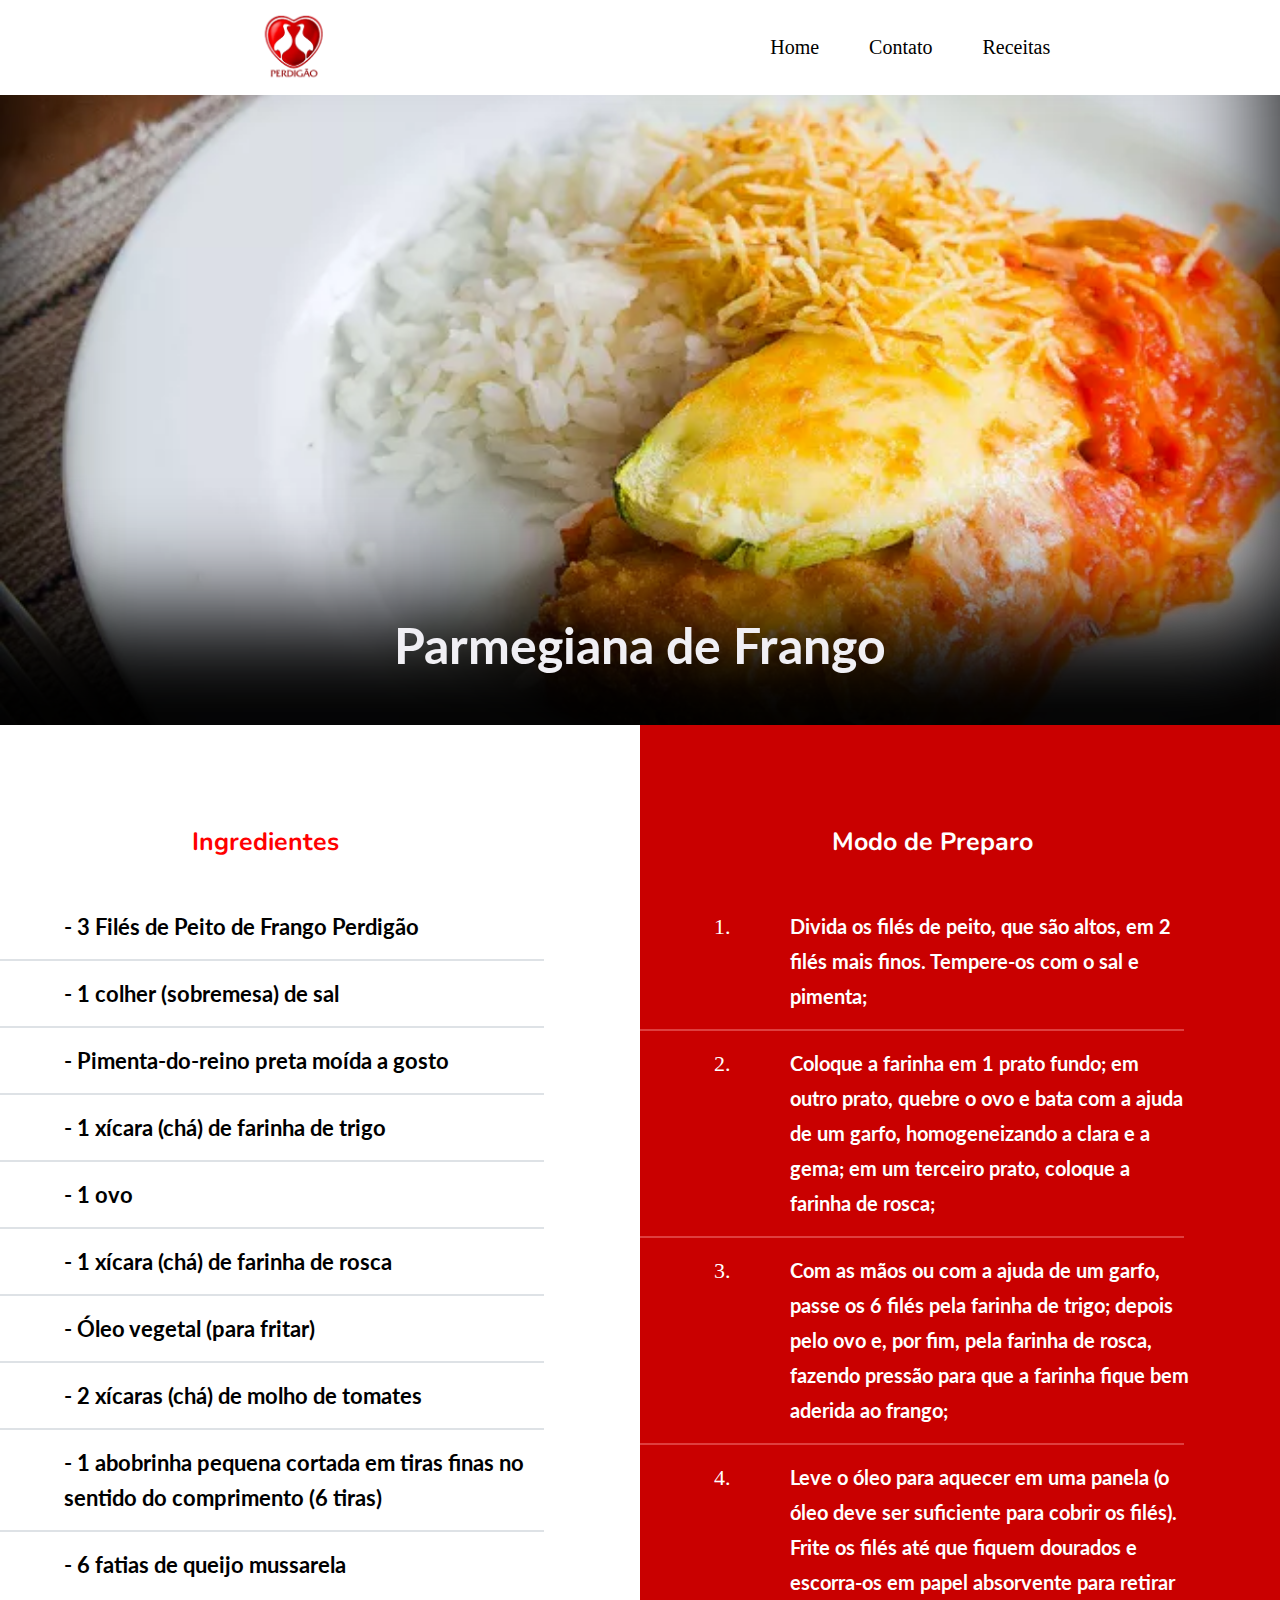
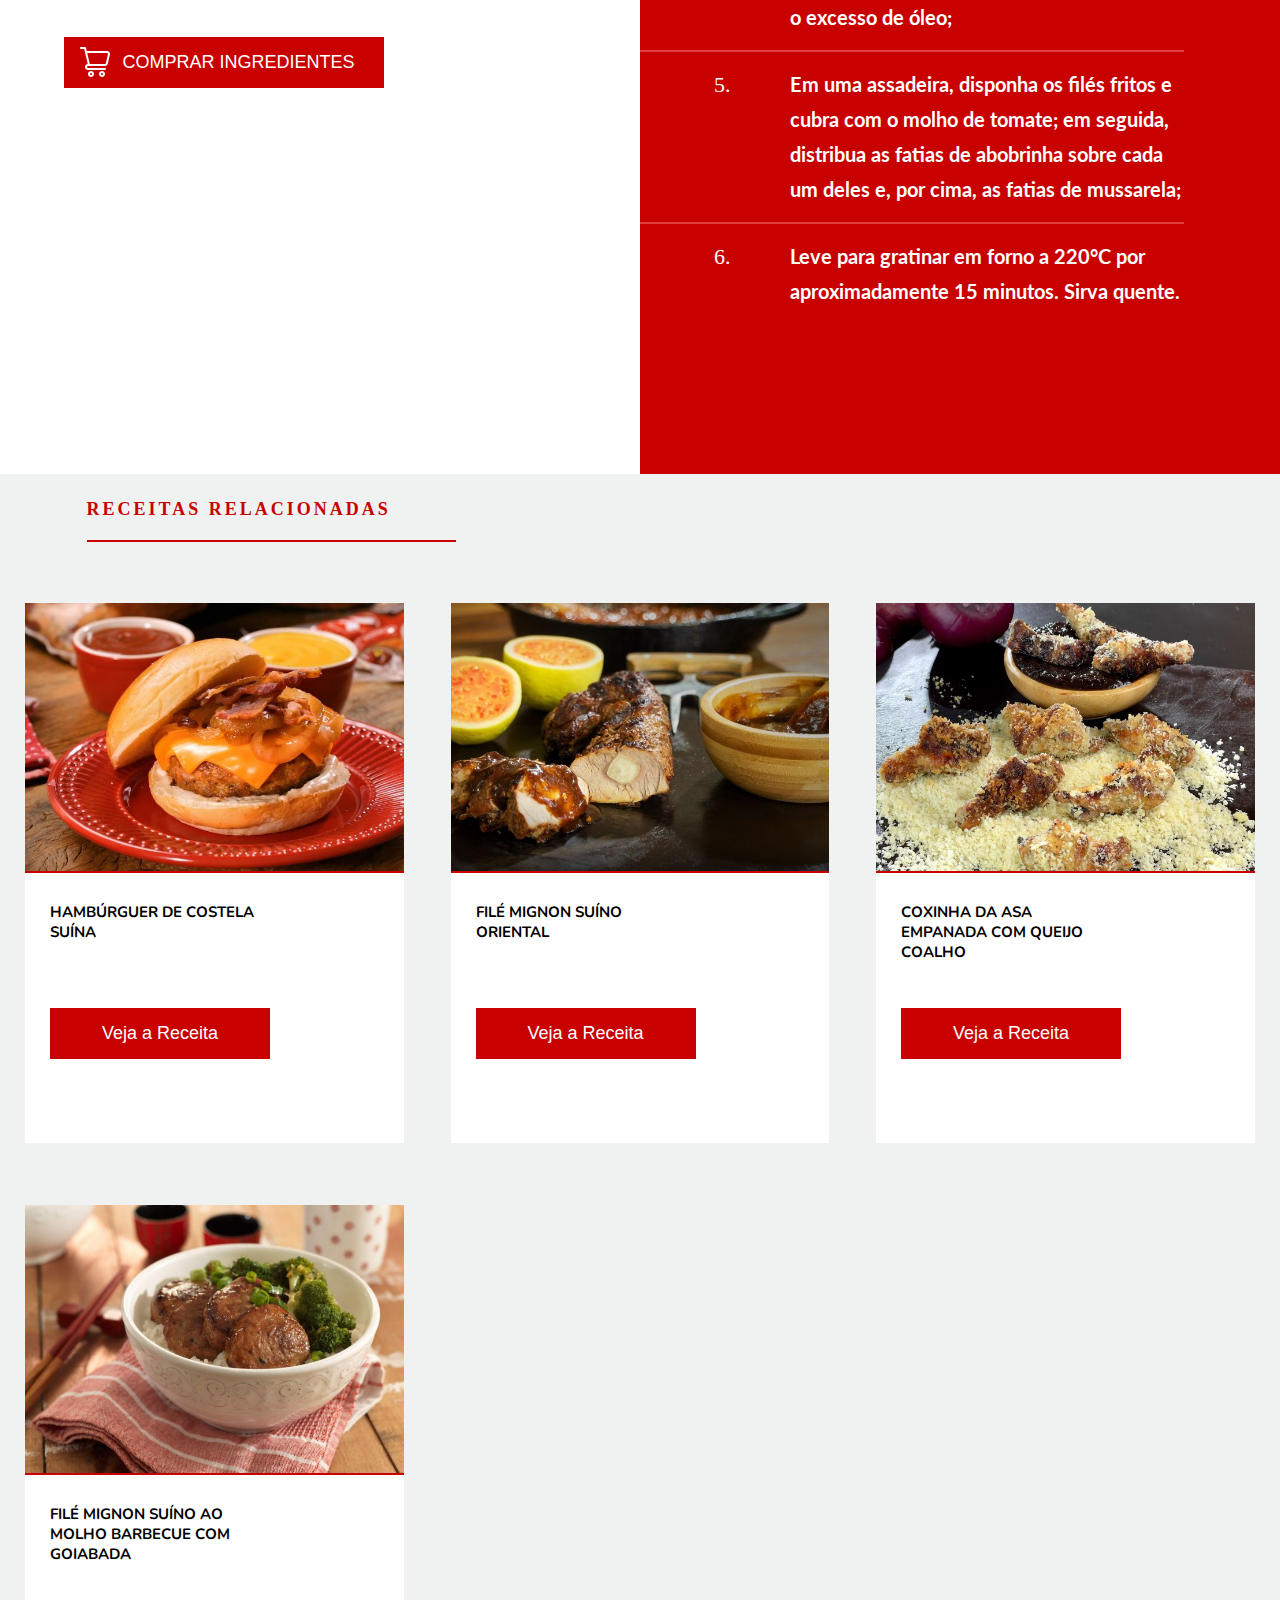
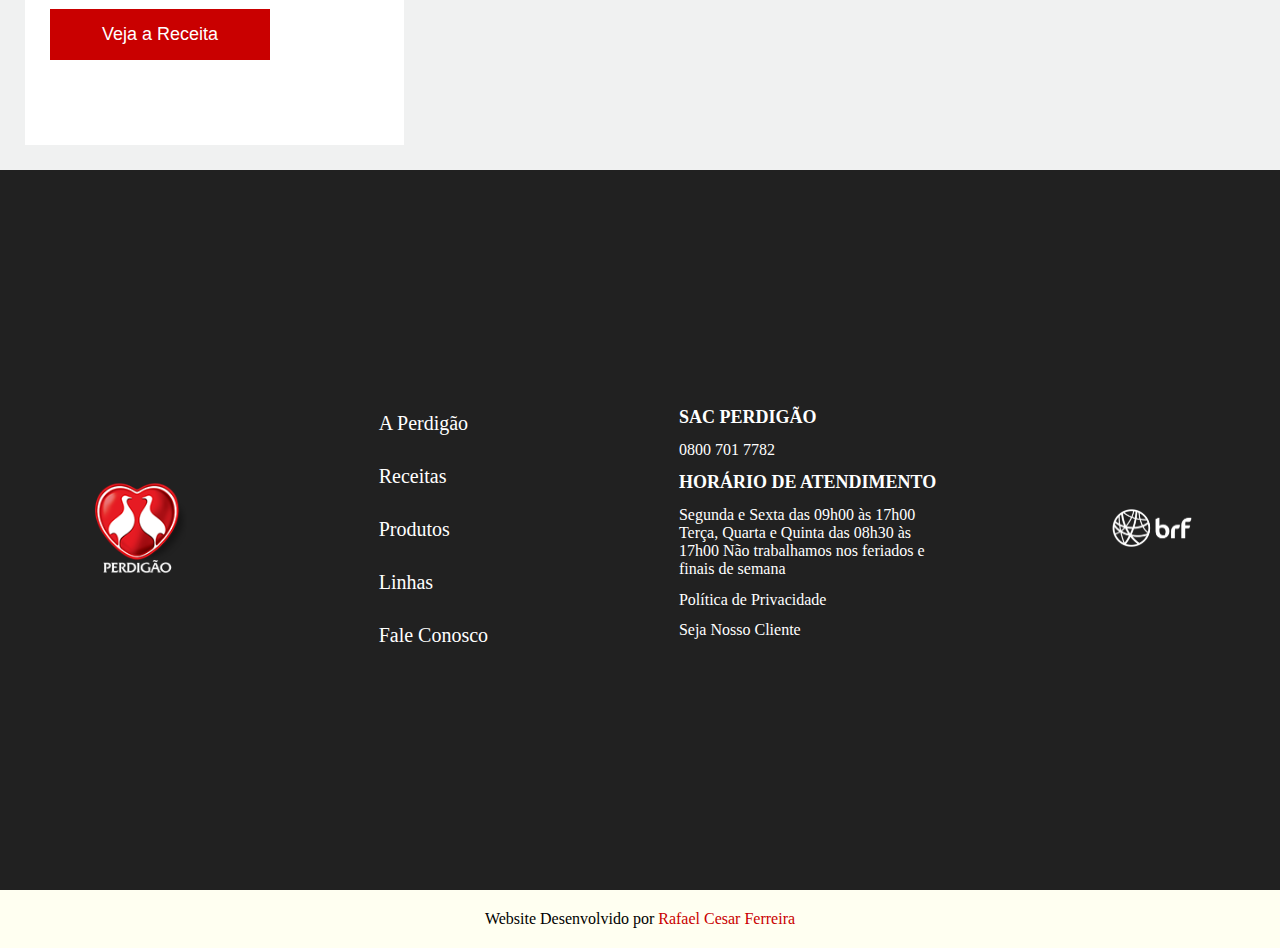
<file: index.html>
<!DOCTYPE html>
<html lang="pt-br">
<head>
    <meta charset="UTF-8">
    <meta http-equiv="X-UA-Compatible" content="IE=edge">
    <meta name="viewport" content="width=device-width, initial-scale=1.0">
    <link rel="stylesheet" href="css/estilo.css">
    <link rel="preconnect" href="https://fonts.googleapis.com">
    <link href="https://fonts.googleapis.com/css2?family=Asap&family=Lato:wght@100&family=Nunito:wght@200&family=Yellowtail&display=swap" rel="stylesheet">
    <title>Document</title>
</head>
<body>
    
<header>

        <nav>

            <div class="logo-header">

                <a href="index.html"><img src="imagens/logo-header.png" alt="" width="80px"></a>

            </div>

            <ul>

                <li> <a href=""> Home </a> </li>

                <li> <a href=""> Contato </a> </li>

                <li> <a href=""> Receitas </a> </li>

            </ul>

        </nav>

</header>

<section class="banner">
        
       <h1> Parmegiana de Frango </h1>

</section>

<section class="conteudo">

    <div class="ingredientes">

        <div class="container-ingredientes">

        <h1> Ingredientes </h1>

        <ul>

            <li><h3> - 3 Filés de Peito de Frango Perdigão</h3></li>

            <hr>

            <li><h3> - 1 colher (sobremesa) de sal</h3></li>

            <hr>

            <li><h3> - Pimenta-do-reino preta moída a gosto</h3></li>

            <hr>

            <li><h3> - 1 xícara (chá) de farinha de trigo</h3></li>

            <hr>

            <li><h3> - 1 ovo</h3></li>

            <hr>

            <li><h3> - 1 xícara (chá) de farinha de rosca</h3></li>

            <hr>

            <li><h3> - Óleo vegetal (para fritar)</h3></li>

            <hr>

            <li><h3> - 2 xícaras (chá) de molho de tomates</h3></li>

            <hr>

            <li><h3> - 1 abobrinha pequena cortada em tiras finas no sentido do comprimento (6 tiras)</h3></li>

            <hr>

            <li><h3> - 6 fatias de queijo mussarela</h3></li>

        </ul>

        <button><a href=""> <span><img src="imagens/carrinho-carrinho.png" alt=""></span> Comprar Ingredientes</a></button>

    </div>

    </div>

    <div class="modo_preparo">

        <div class="container-modo_preparo">

            <h1> Modo de Preparo </h1>

            <ol>

                <li><h3> Divida os filés de peito, que são altos, em 2 filés mais finos. Tempere-os com o sal e pimenta;</h3></li>
    
                <hr>
    
                <li><h3> Coloque a farinha em 1 prato fundo; em outro prato, quebre o ovo e bata com a ajuda de um garfo, homogeneizando a clara e a gema; em um terceiro prato, coloque a farinha de rosca;</h3></li>
    
                <hr>
    
                <li><h3> 
                    Com as mãos ou com a ajuda de um garfo, passe os 6 filés pela farinha de trigo; depois pelo ovo e, por fim, pela farinha de rosca, fazendo pressão para que a farinha fique bem aderida ao frango;</h3></li>
    
                <hr>
    
                <li><h3> Leve o óleo para aquecer em uma panela (o óleo deve ser suficiente para cobrir os filés). Frite os filés até que fiquem dourados e escorra-os em papel absorvente para retirar o excesso de óleo;</h3></li>
    
                <hr>
    
                <li><h3> 
                    Em uma assadeira, disponha os filés fritos e cubra com o molho de tomate; em seguida, distribua as fatias de abobrinha sobre cada um deles e, por cima, as fatias de mussarela;</h3></li>
    
                <hr>
    
                <li><h3> Leve para gratinar em forno a 220°C por aproximadamente 15 minutos. Sirva quente.</h3></li>
    
            </ol>

        </div>

    </div>

</section>

<section class="catalogo-receitas">

    <h1> Receitas Relacionadas </h1>

    <hr>

    <div class="receitas">

        <div class="card">

            <figure>
                <img src="imagens/img_receitas/hamburguer.jpeg" alt="">
                <figcaption>
                    <h3>Hambúrguer de Costela Suína</h3>
                    <button> <a href="paginas_receitas/hamburguer.html">Veja a Receita</a> </button>
                </figcaption>
            </figure>

        </div>

        <div class="card">
            <figure>
                <img src="imagens/img_receitas/filemignon.jpeg" alt="">
                <figcaption>
                    <h3>Filé Mignon Suíno Oriental</h3>
                    <button> <a href="paginas_receitas/filemignonsuino.html">Veja a Receita</a> </button>
                </figcaption>
            </figure>
            
            </div>

            <div class="card">
            <figure>
                <img src="imagens/img_receitas/coxinha.jpeg" alt="">
                <figcaption>
                    <h3>Coxinha da Asa Empanada Com Queijo Coalho </h3>
                    <button> <a href="paginas_receitas/coxinha.html">Veja a Receita</a> </button>
                </figcaption>
            </figure>
                        
            </div>

            <div class="card">
            <figure>
                <img src="imagens/img_receitas/filemignonsuino.jpeg" alt="">
                <figcaption>
                    <h3>Filé Mignon Suíno Ao Molho Barbecue Com Goiabada</h3>
                    <button> <a href="paginas_receitas/filemignon.html">Veja a Receita</a> </button>
                </figcaption>
            </figure>
                                    
            </div>
       
    </div>

</section>

<div class="rodape">

    <div>

        <img src="imagens/logo-footer.png" alt="" width="100px">

    </div>

    <div class="institucional">

        <ul>

            <li><a href="">A Perdigão</a></li>

            <li><a href="">Receitas</a></li>

            <li><a href="">Produtos</a></li>

            <li><a href="">Linhas</a></li>

            <li><a href="">Fale Conosco</a></li>

        </ul>

    </div>

    <div class="infos">

        <h1> Sac Perdigão </h1>

        <p> 0800 701 7782 </p>

        <h1> Horário de Atendimento </h1>

        <p>Segunda e Sexta das 09h00 às 17h00
        Terça, Quarta e Quinta das 08h30 às 17h00
        Não trabalhamos nos feriados e finais de semana</p>

        <p><a href="">Política de Privacidade</a></p>

        <p><a href="">Seja Nosso Cliente</a></p>
        
    </div>

    <div class="logo_2">
        <img src="imagens/logo-brf.png" alt="" width="80px"> 
    </div>

    </div>

<footer>

    <p>Website Desenvolvido por <a href="https://github.com/rafaelcf00">Rafael Cesar Ferreira</a></p>

</footer>

</body>
</html>
</file>
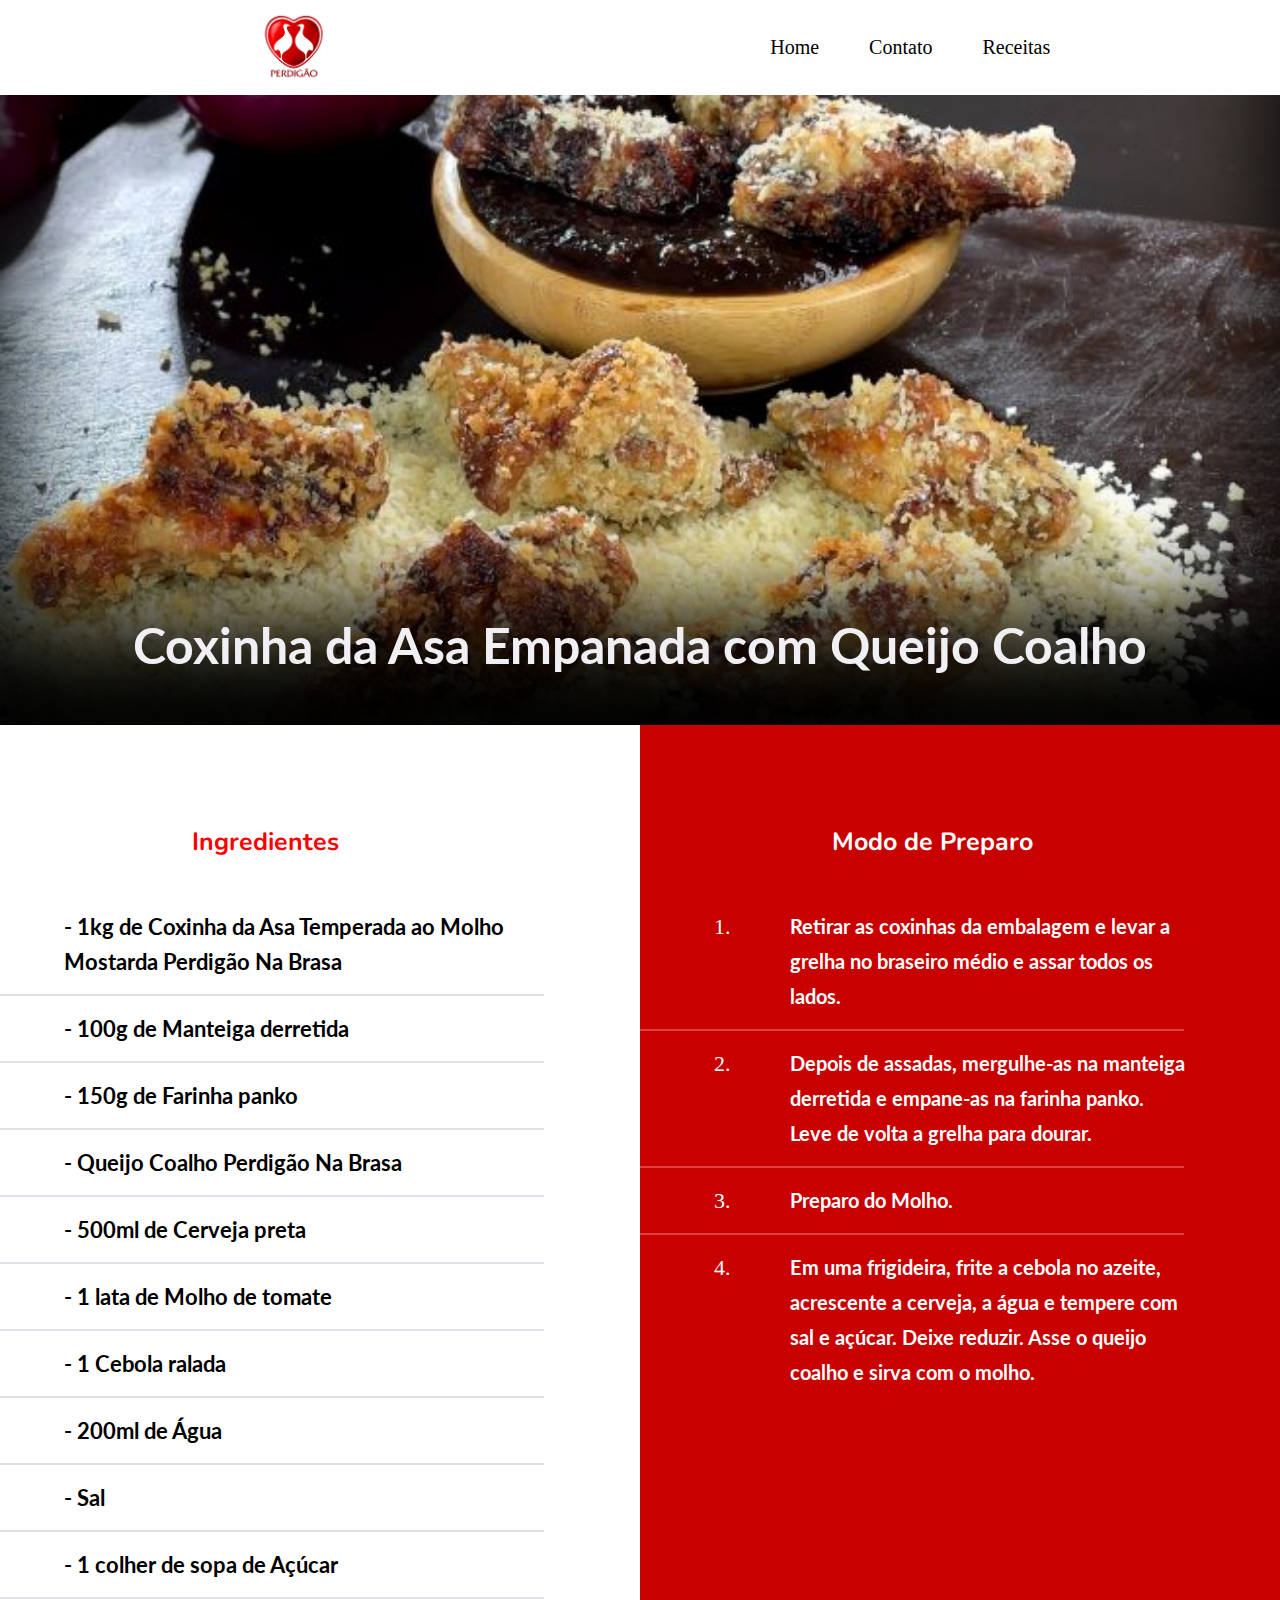
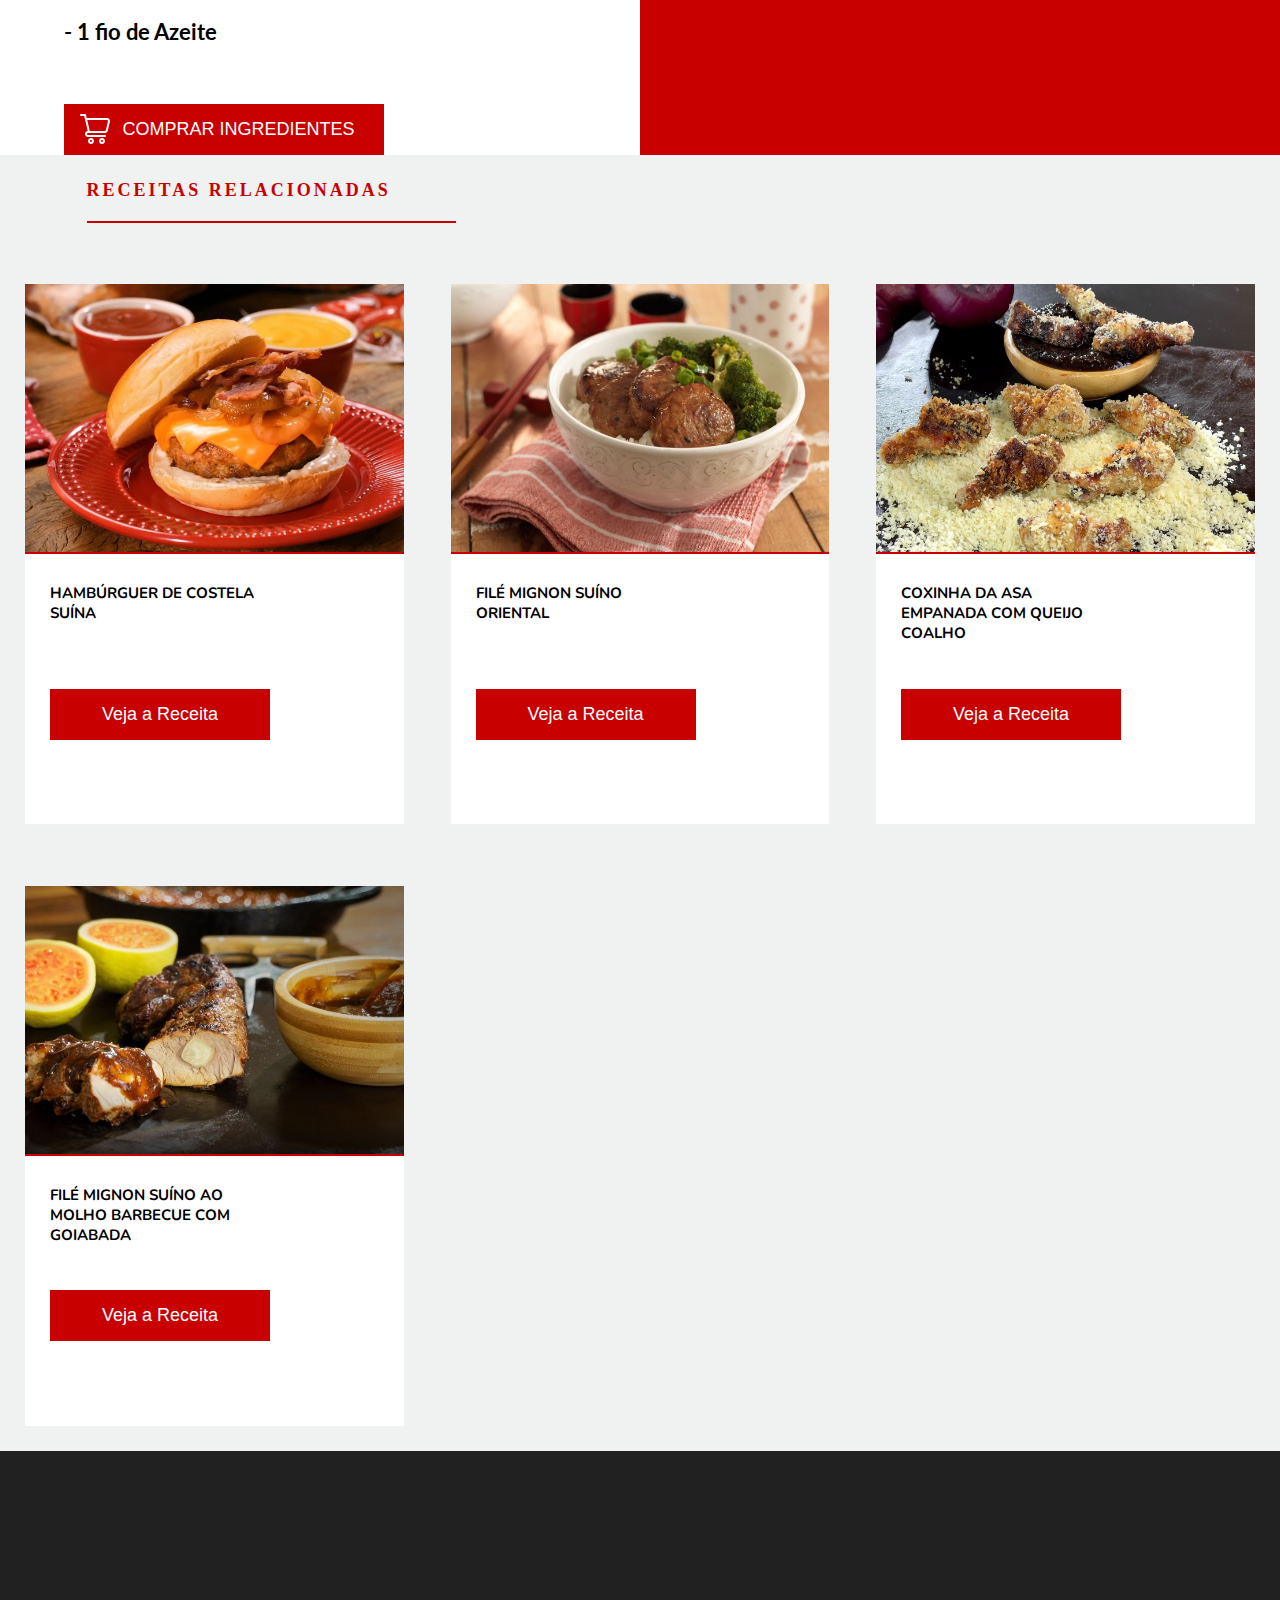
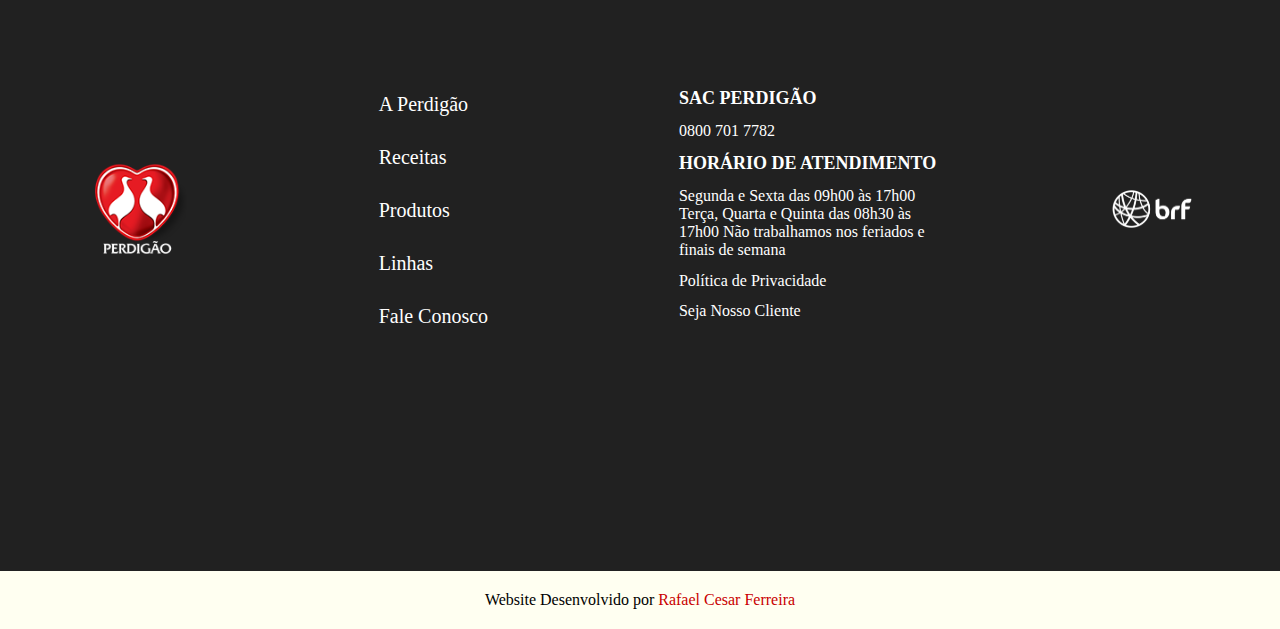
<file: paginas_receitas/coxinha.html>
<!DOCTYPE html>
<html lang="pt-br">
<head>
    <meta charset="UTF-8">
    <meta http-equiv="X-UA-Compatible" content="IE=edge">
    <meta name="viewport" content="width=device-width, initial-scale=1.0">
    <link rel="stylesheet" href="../css/estilo.css">
    <link rel="preconnect" href="https://fonts.googleapis.com">
    <link href="https://fonts.googleapis.com/css2?family=Asap&family=Lato:wght@100&family=Nunito:wght@200&family=Yellowtail&display=swap" rel="stylesheet">
    <title>Document</title>
</head>
<body>
    
<header>

        <nav>

            <div class="logo-header">

                <a href="../index.html"><img src="../imagens/logo-header.png" alt="" width="80px"></a>

            </div>

            <ul>

                <li> <a href=""> Home </a> </li>

                <li> <a href=""> Contato </a> </li>

                <li> <a href=""> Receitas </a> </li>

            </ul>

        </nav>

</header>

<section class="banner-coxinha">
        
       <h1> Coxinha da Asa Empanada com Queijo Coalho </h1>

</section>

<section class="conteudo">

    <div class="ingredientes">

        <div class="container-ingredientes">

        <h1> Ingredientes </h1>

        <ul>

            <li><h3> - 1kg de Coxinha da Asa Temperada ao Molho Mostarda Perdigão Na Brasa</h3></li>

            <hr>

            <li><h3> - 100g de Manteiga derretida</h3></li>

            <hr>

            <li><h3> - 150g de Farinha panko</h3></li>

            <hr>

            <li><h3> - Queijo Coalho Perdigão Na Brasa</h3></li>

            <hr>

            <li><h3> - 500ml de Cerveja preta</h3></li>

            <hr>

            <li><h3> - 1 lata de Molho de tomate</h3></li>

            <hr>

            <li><h3> - 1 Cebola ralada</h3></li>

            <hr>

            <li><h3> - 200ml de Água</h3></li>

            <hr>

            <li><h3> - Sal</h3></li>

            <hr>

            <li><h3> - 1 colher de sopa de Açúcar</h3></li>

            <hr>

            <li><h3> - 1 fio de Azeite</h3></li>

        </ul>

        <button><a href=""> <span><img src="../imagens/carrinho-carrinho.png" alt=""></span> Comprar Ingredientes</a></button>

    </div>

    </div>

    <div class="modo_preparo">

        <div class="container-modo_preparo">

            <h1> Modo de Preparo </h1>

            <ol>

                <li><h3> Retirar as coxinhas da embalagem e levar a grelha no braseiro médio e assar todos os lados.</h3></li>
    
                <hr>
    
                <li><h3> Depois de assadas, mergulhe-as na manteiga derretida e empane-as na farinha panko. Leve de volta a grelha para dourar.</h3></li>
    
                <hr>
    
                <li><h3> Preparo do Molho. </h3></li>
    
                <hr>
    
                <li><h3> Em uma frigideira, frite a cebola no azeite, acrescente a cerveja, a água e tempere com sal e açúcar. Deixe reduzir. Asse o queijo coalho e sirva com o molho. </h3></li>
    
            </ol>

        </div>

    </div>

</section>

<section class="catalogo-receitas">

    <h1> Receitas Relacionadas </h1>

    <hr>

    <div class="receitas">

        <div class="card">

            <figure>
                <img src="../imagens/img_receitas/hamburguer.jpeg" alt="">
                <figcaption>
                    <h3>Hambúrguer de Costela Suína</h3>
                    <button> <a href="">Veja a Receita</a> </button>
                </figcaption>
            </figure>

        </div>

        <div class="card">
            <figure>
                <img src="../imagens/img_receitas/filemignonsuino.jpeg" alt="">
                <figcaption>
                    <h3>Filé Mignon Suíno Oriental</h3>
                    <button> <a href="../paginas_receitas/filemignonsuino.html">Veja a Receita</a> </button>
                </figcaption>
            </figure>
            
        </div>

        <div class="card">
            <figure>
                <img src="../imagens/img_receitas/coxinha.jpeg" alt="">
                <figcaption>
                    <h3>Coxinha da Asa Empanada Com Queijo Coalho </h3>
                    <button> <a href="../paginas_receitas/coxinha.html">Veja a Receita</a> </button>
                </figcaption>
            </figure>
                        
        </div>

        <div class="card">
            <figure>
                <img src="../imagens/img_receitas/filemignon.jpeg" alt="">
                <figcaption>
                    <h3>Filé Mignon Suíno Ao Molho Barbecue Com Goiabada</h3>
                    <button> <a href="../paginas_receitas/filemignon.html">Veja a Receita</a> </button>
                </figcaption>
            </figure>
                                    
        </div>
                     
    </div>

</section>

<div class="rodape">

    <div>

        <img src="../imagens/logo-footer.png" alt="" width="100px">

    </div>

    <div class="institucional">

        <ul>

            <li><a href="">A Perdigão</a></li>

            <li><a href="">Receitas</a></li>

            <li><a href="">Produtos</a></li>

            <li><a href="">Linhas</a></li>

            <li><a href="">Fale Conosco</a></li>

        </ul>

    </div>

    <div class="infos">

        <h1> Sac Perdigão </h1>

        <p> 0800 701 7782 </p>

        <h1> Horário de Atendimento </h1>

        <p>Segunda e Sexta das 09h00 às 17h00
        Terça, Quarta e Quinta das 08h30 às 17h00
        Não trabalhamos nos feriados e finais de semana</p>

        <p><a href="">Política de Privacidade</a></p>

        <p><a href="">Seja Nosso Cliente</a></p>
        
    </div>

    <div class="logo_2">
        <img src="../imagens/logo-brf.png" alt="" width="80px"> 
    </div>

</div>

<footer>

    <p>Website Desenvolvido por <a href="https://github.com/rafaelcf00">Rafael Cesar Ferreira</a></p>

</footer>

</body>
</html>
</file>
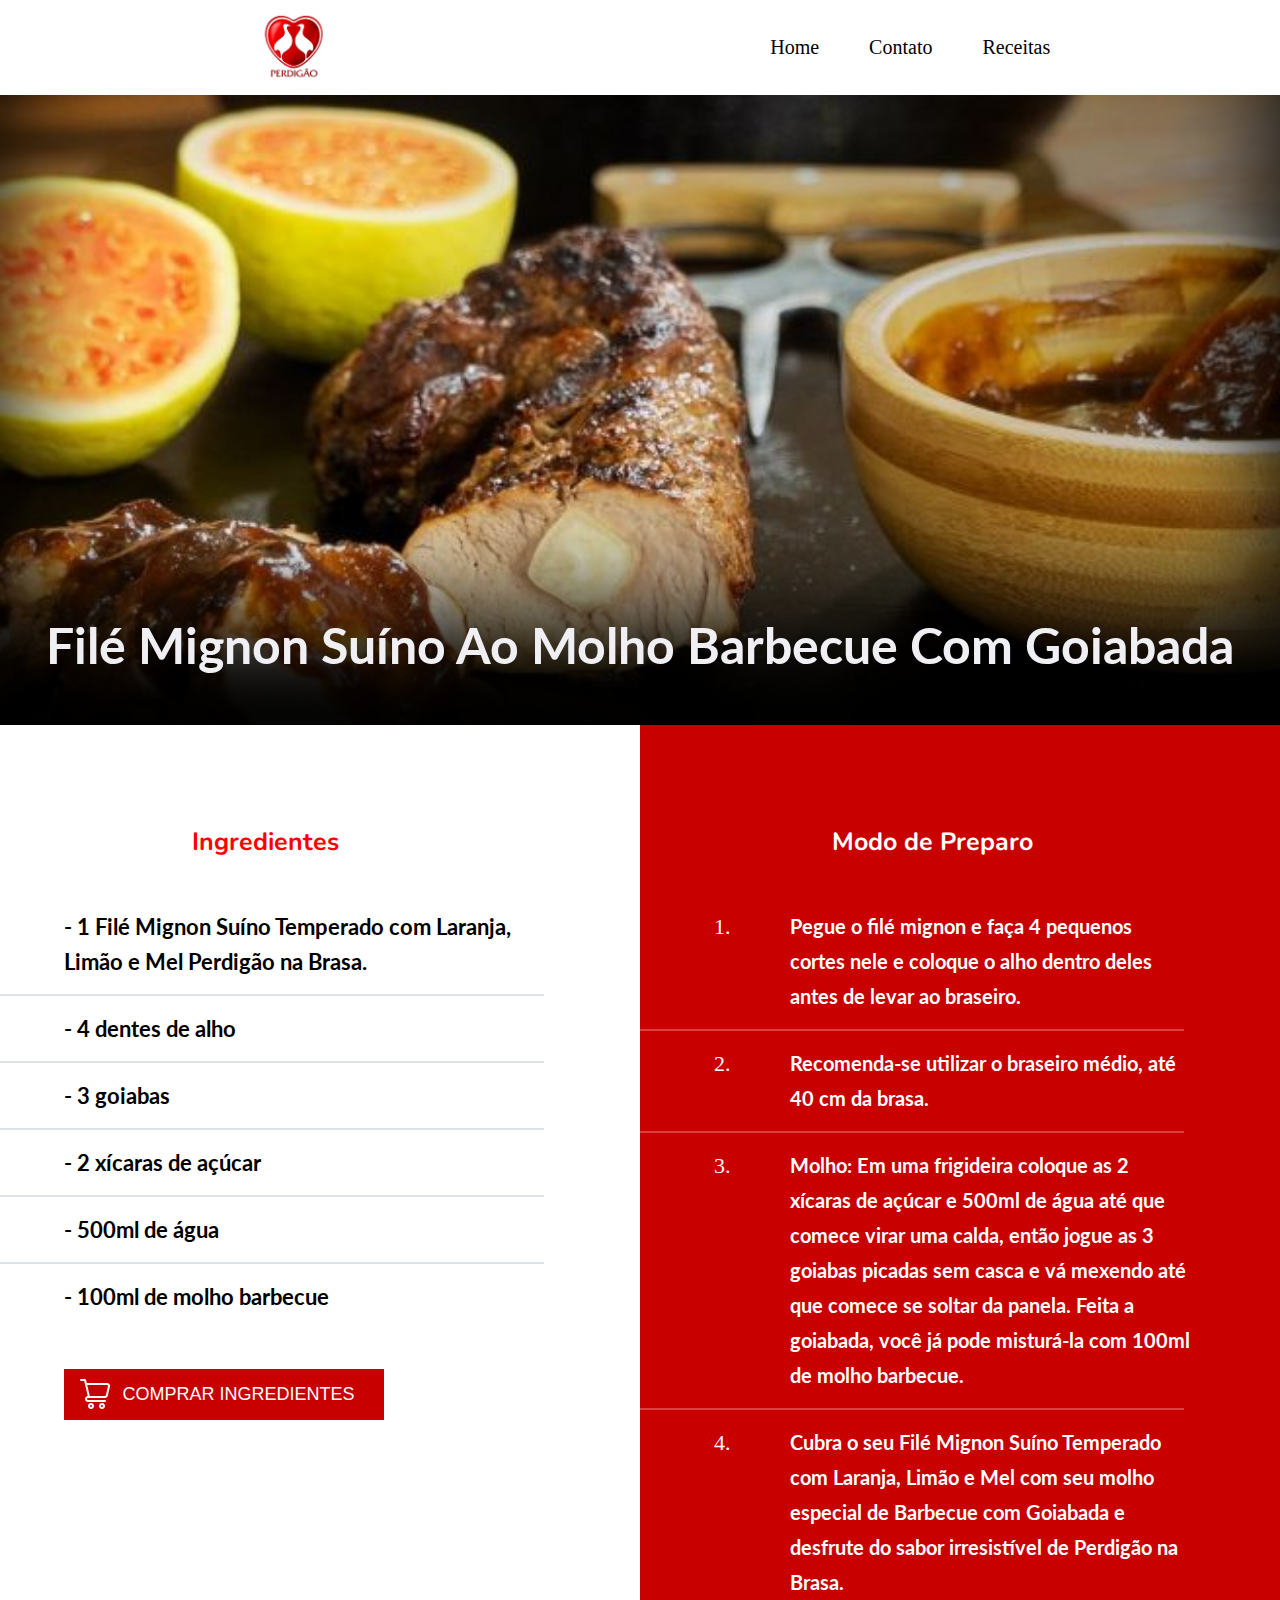
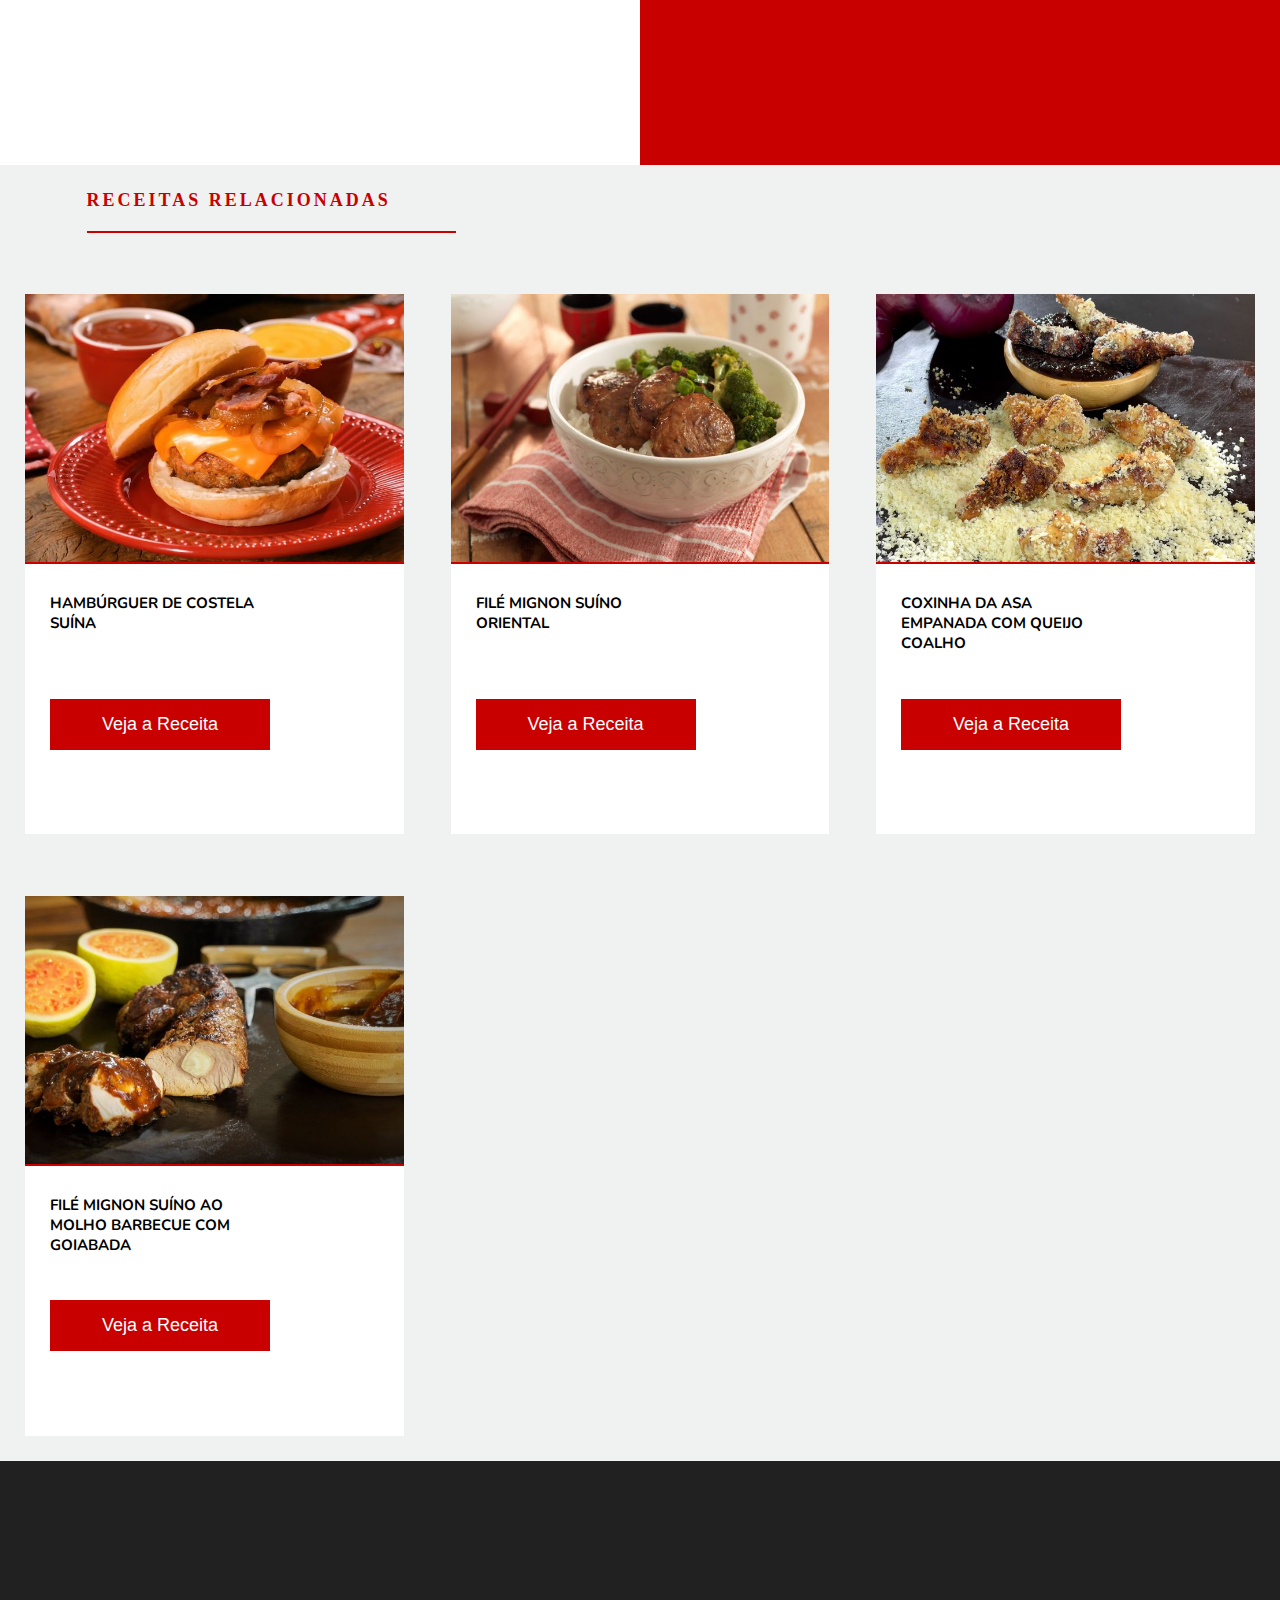
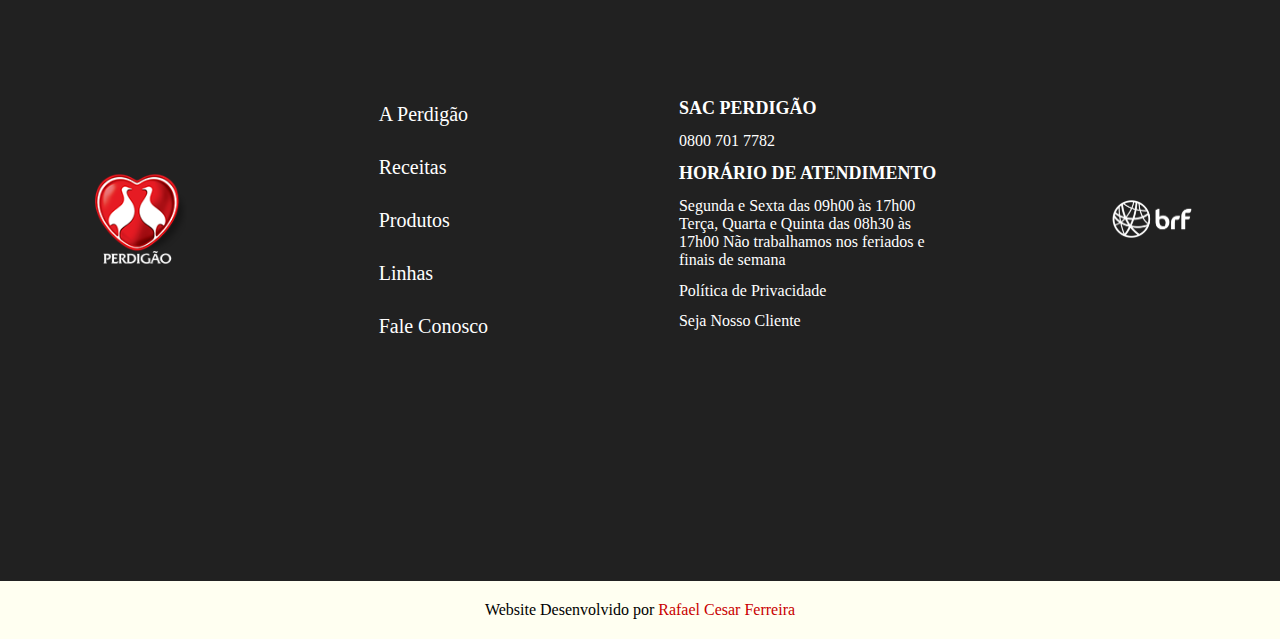
<file: paginas_receitas/filemignon.html>
<!DOCTYPE html>
<html lang="pt-br">
<head>
    <meta charset="UTF-8">
    <meta http-equiv="X-UA-Compatible" content="IE=edge">
    <meta name="viewport" content="width=device-width, initial-scale=1.0">
    <link rel="stylesheet" href="../css/estilo.css">
    <link rel="preconnect" href="https://fonts.googleapis.com">
    <link href="https://fonts.googleapis.com/css2?family=Asap&family=Lato:wght@100&family=Nunito:wght@200&family=Yellowtail&display=swap" rel="stylesheet">
    <title>Document</title>
</head>
<body>
    
<header>

        <nav>

            <div class="logo-header">

                <a href="../index.html"><img src="../imagens/logo-header.png" alt="" width="80px"></a>

            </div>

            <ul>

                <li> <a href=""> Home </a> </li>

                <li> <a href=""> Contato </a> </li>

                <li> <a href=""> Receitas </a> </li>

            </ul>

        </nav>

</header>

<section class="banner-filemignon">
        
       <h1> Filé Mignon Suíno Ao Molho Barbecue Com Goiabada </h1>

</section>

<section class="conteudo">

    <div class="ingredientes">

        <div class="container-ingredientes">

        <h1> Ingredientes </h1>

        <ul>

            <li><h3> - 1 Filé Mignon Suíno Temperado com Laranja, Limão e Mel Perdigão na Brasa.</h3></li>

            <hr>

            <li><h3> - 4 dentes de alho</h3></li>

            <hr>

            <li><h3> - 3 goiabas</h3></li>

            <hr>

            <li><h3> - 2 xícaras de açúcar</h3></li>

            <hr>

            <li><h3> - 500ml de água</h3></li>

            <hr>

            <li><h3> - 100ml de molho barbecue</h3></li>

        </ul>

        <button><a href=""> <span><img src="../imagens/carrinho-carrinho.png" alt=""></span> Comprar Ingredientes</a></button>

    </div>

    </div>

    <div class="modo_preparo">

        <div class="container-modo_preparo">

            <h1> Modo de Preparo </h1>

            <ol>

                <li><h3> Pegue o filé mignon e faça 4 pequenos cortes nele e coloque o alho dentro deles antes de levar ao braseiro.</h3></li>
    
                <hr>
    
                <li><h3> Recomenda-se utilizar o braseiro médio, até 40 cm da brasa.</h3></li>
    
                <hr>
    
                <li><h3> Molho: Em uma frigideira coloque as 2 xícaras de açúcar e 500ml de água até que comece virar uma calda, então jogue as 3 goiabas picadas sem casca e vá mexendo até que comece se soltar da panela. Feita a goiabada, você já pode misturá-la com 100ml de molho barbecue. </h3></li>
    
                <hr>
    
                <li><h3> Cubra o seu Filé Mignon Suíno Temperado com Laranja, Limão e Mel com seu molho especial de Barbecue com Goiabada e desfrute do sabor irresistível de Perdigão na Brasa.</h3></li>

    
            </ol>

        </div>

    </div>

</section>

<section class="catalogo-receitas">

    <h1> Receitas Relacionadas </h1>

    <hr>

    <div class="receitas">

        <div class="card">

            <figure>
                <img src="../imagens/img_receitas/hamburguer.jpeg" alt="">
                <figcaption>
                    <h3>Hambúrguer de Costela Suína</h3>
                    <button> <a href="">Veja a Receita</a> </button>
                </figcaption>
            </figure>

        </div>

        <div class="card">
            <figure>
                <img src="../imagens/img_receitas/filemignonsuino.jpeg" alt="">
                <figcaption>
                    <h3>Filé Mignon Suíno Oriental</h3>
                    <button> <a href="../paginas_receitas/filemignonsuino.html">Veja a Receita</a> </button>
                </figcaption>
            </figure>
            
        </div>

        <div class="card">
            <figure>
                <img src="../imagens/img_receitas/coxinha.jpeg" alt="">
                <figcaption>
                    <h3>Coxinha da Asa Empanada Com Queijo Coalho </h3>
                    <button> <a href="../paginas_receitas/coxinha.html">Veja a Receita</a> </button>
                </figcaption>
            </figure>
                        
        </div>

        <div class="card">
            <figure>
                <img src="../imagens/img_receitas/filemignon.jpeg" alt="">
                <figcaption>
                    <h3>Filé Mignon Suíno Ao Molho Barbecue Com Goiabada</h3>
                    <button> <a href="../paginas_receitas/filemignon.html">Veja a Receita</a> </button>
                </figcaption>
            </figure>
                                    
        </div>
                     
    </div>

</section>

<div class="rodape">

    <div>

        <img src="../imagens/logo-footer.png" alt="" width="100px">

    </div>

    <div class="institucional">

        <ul>

            <li><a href="">A Perdigão</a></li>

            <li><a href="">Receitas</a></li>

            <li><a href="">Produtos</a></li>

            <li><a href="">Linhas</a></li>

            <li><a href="">Fale Conosco</a></li>

        </ul>

    </div>

    <div class="infos">

        <h1> Sac Perdigão </h1>

        <p> 0800 701 7782 </p>

        <h1> Horário de Atendimento </h1>

        <p>Segunda e Sexta das 09h00 às 17h00
            Terça, Quarta e Quinta das 08h30 às 17h00
            Não trabalhamos nos feriados e finais de semana</p>

            <p><a href="">Política de Privacidade</a></p>

            <p><a href="">Seja Nosso Cliente</a></p>
        
    </div>

    <div class="logo_2">
        <img src="../imagens/logo-brf.png" alt="" width="80px"> 
    </div>

</div>

<footer>

    <p>Website Desenvolvido por <a href="https://github.com/rafaelcf00">Rafael Cesar Ferreira</a></p>

</footer>

</body>
</html>
</file>
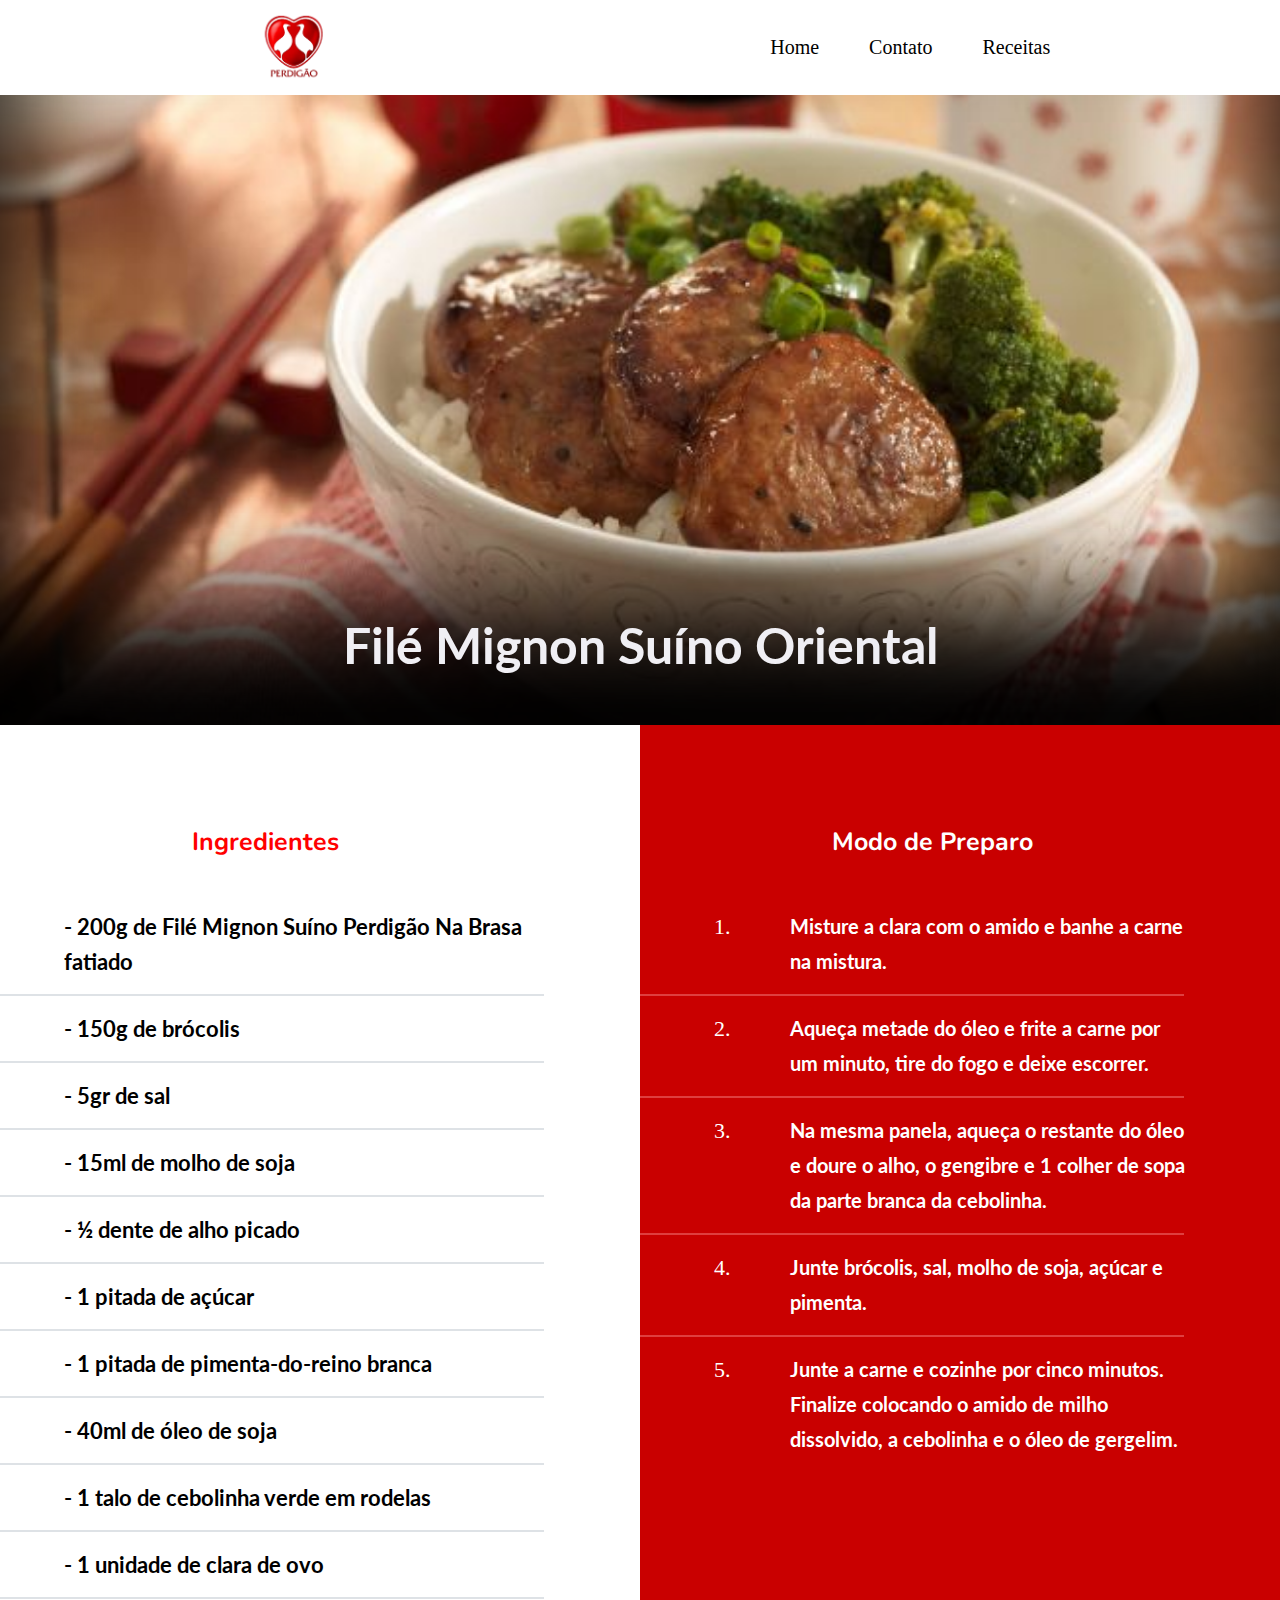
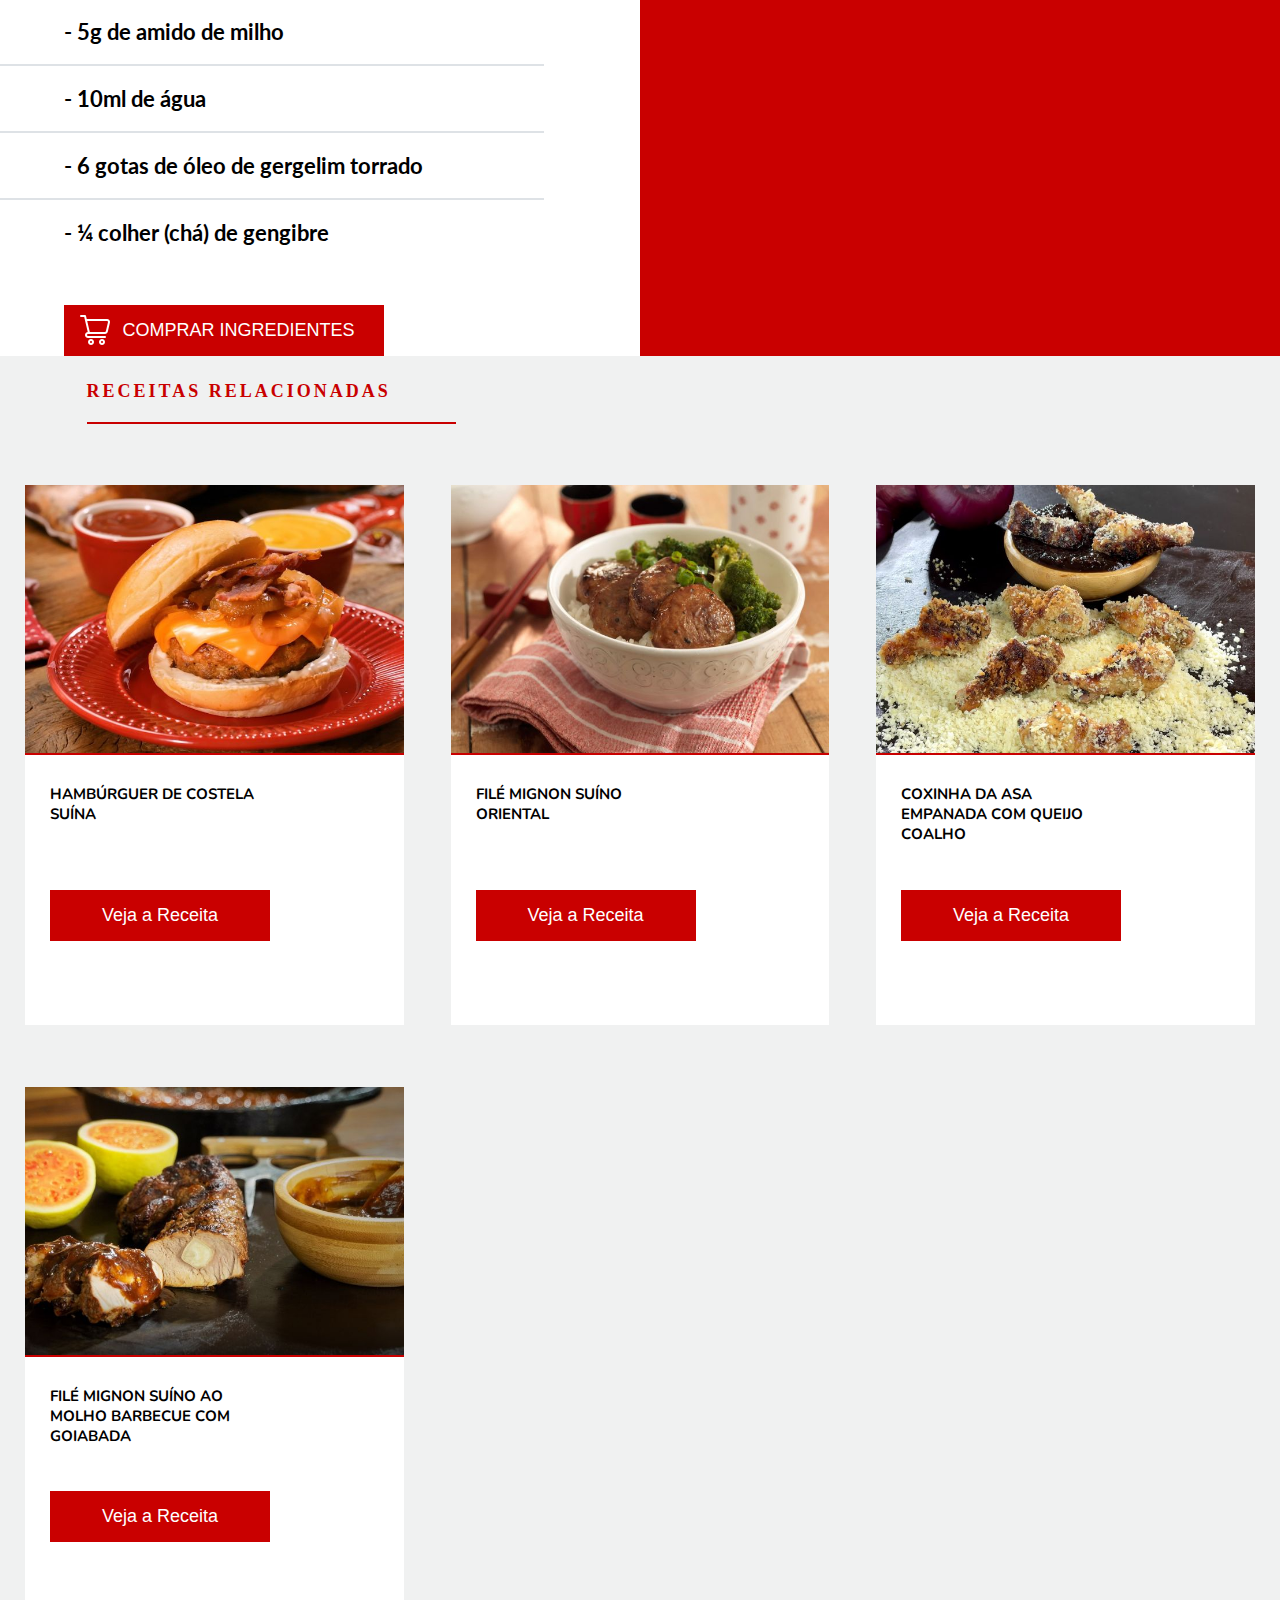
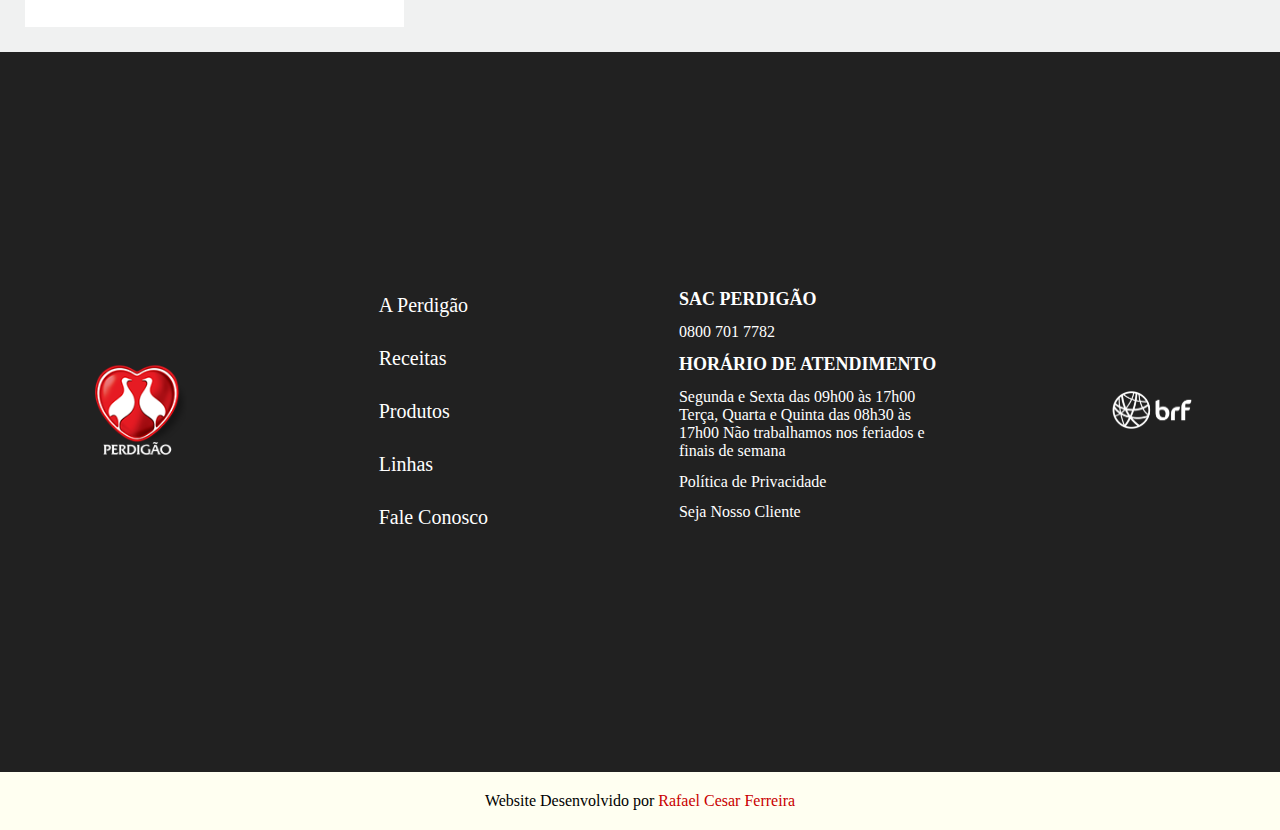
<file: paginas_receitas/filemignonsuino.html>
<!DOCTYPE html>
<html lang="pt-br">
<head>
    <meta charset="UTF-8">
    <meta http-equiv="X-UA-Compatible" content="IE=edge">
    <meta name="viewport" content="width=device-width, initial-scale=1.0">
    <link rel="stylesheet" href="../css/estilo.css">
    <link rel="preconnect" href="https://fonts.googleapis.com">
    <link href="https://fonts.googleapis.com/css2?family=Asap&family=Lato:wght@100&family=Nunito:wght@200&family=Yellowtail&display=swap" rel="stylesheet">
    <title>Document</title>
</head>
<body>
    
<header>

        <nav>

            <div class="logo-header">

                <a href="../index.html"><img src="../imagens/logo-header.png" alt="" width="80px"></a>

            </div>

            <ul>

                <li> <a href=""> Home </a> </li>

                <li> <a href=""> Contato </a> </li>

                <li> <a href=""> Receitas </a> </li>

            </ul>

        </nav>

</header>

<section class="banner-filemignonsuino">
        
       <h1> Filé Mignon Suíno Oriental </h1>

</section>

<section class="conteudo">

    <div class="ingredientes">

        <div class="container-ingredientes">

        <h1> Ingredientes </h1>

        <ul>

            <li><h3> - 200g de Filé Mignon Suíno Perdigão Na Brasa fatiado</h3></li>

            <hr>

            <li><h3> - 150g de brócolis</h3></li>

            <hr>

            <li><h3> - 5gr de sal</h3></li>

            <hr>

            <li><h3> - 15ml de molho de soja</h3></li>

            <hr>

            <li><h3> - ½ dente de alho picado</h3></li>

            <hr>

            <li><h3> - 1 pitada de açúcar</h3></li>

            <hr>

            <li><h3> - 1 pitada de pimenta-do-reino branca</h3></li>

            <hr>

            <li><h3> - 40ml de óleo de soja</h3></li>

            <hr>

            <li><h3> - 1 talo de cebolinha verde em rodelas</h3></li>

            <hr>

            <li><h3> - 1 unidade de clara de ovo</h3></li>

            <hr>

            <li><h3> - 5g de amido de milho</h3></li>

            <hr>

            <li><h3> - 10ml de água</h3></li>

            <hr>

            <li><h3> - 6 gotas de óleo de gergelim torrado</h3></li>

            <hr>

            <li><h3> - ¼ colher (chá) de gengibre</h3></li>

        </ul>

        <button><a href=""> <span><img src="../imagens/carrinho-carrinho.png" alt=""></span> Comprar Ingredientes</a></button>

    </div>

    </div>

    <div class="modo_preparo">

        <div class="container-modo_preparo">

            <h1> Modo de Preparo </h1>

            <ol>

                <li><h3> Misture a clara com o amido e banhe a carne na mistura. </h3></li>
    
                <hr>
    
                <li><h3> Aqueça metade do óleo e frite a carne por um minuto, tire do fogo e deixe escorrer. </h3></li>
    
                <hr>
    
                <li><h3> Na mesma panela, aqueça o restante do óleo e doure o alho, o gengibre e 1 colher de sopa da parte branca da cebolinha. </h3></li>
    
                <hr>
    
                <li><h3> Junte brócolis, sal, molho de soja, açúcar e pimenta.</h3></li>
    
                <hr>
    
                <li><h3> Junte a carne e cozinhe por cinco minutos. Finalize colocando o amido de milho dissolvido, a cebolinha e o óleo de gergelim. </h3></li>
    
            </ol>

        </div>

    </div>

</section>

<section class="catalogo-receitas">

    <h1> Receitas Relacionadas </h1>

    <hr>

    <div class="receitas">

        <div class="card">

            <figure>
                <img src="../imagens/img_receitas/hamburguer.jpeg" alt="">
                <figcaption>
                    <h3>Hambúrguer de Costela Suína</h3>
                    <button> <a href="">Veja a Receita</a> </button>
                </figcaption>
            </figure>

        </div>

        <div class="card">
            <figure>
                <img src="../imagens/img_receitas/filemignonsuino.jpeg" alt="">
                <figcaption>
                    <h3>Filé Mignon Suíno Oriental</h3>
                    <button> <a href="../paginas_receitas/filemignonsuino.html">Veja a Receita</a> </button>
                </figcaption>
            </figure>
            
        </div>

        <div class="card">
            <figure>
                <img src="../imagens/img_receitas/coxinha.jpeg" alt="">
                <figcaption>
                    <h3>Coxinha da Asa Empanada Com Queijo Coalho </h3>
                    <button> <a href="../paginas_receitas/coxinha.html">Veja a Receita</a> </button>
                </figcaption>
            </figure>
                        
        </div>

        <div class="card">
            <figure>
                <img src="../imagens/img_receitas/filemignon.jpeg" alt="">
                <figcaption>
                    <h3>Filé Mignon Suíno Ao Molho Barbecue Com Goiabada</h3>
                    <button> <a href="../paginas_receitas/filemignon.html">Veja a Receita</a> </button>
                </figcaption>
            </figure>
                                    
        </div>
                     
    </div>

</section>

<div class="rodape">

    <div>

        <img src="../imagens/logo-footer.png" alt="" width="100px">

    </div>

    <div class="institucional">

        <ul>

            <li><a href="">A Perdigão</a></li>

            <li><a href="">Receitas</a></li>

            <li><a href="">Produtos</a></li>

            <li><a href="">Linhas</a></li>

            <li><a href="">Fale Conosco</a></li>

        </ul>

    </div>

    <div class="infos">

        <h1> Sac Perdigão </h1>

        <p> 0800 701 7782 </p>

        <h1> Horário de Atendimento </h1>

        <p>Segunda e Sexta das 09h00 às 17h00
        Terça, Quarta e Quinta das 08h30 às 17h00
        Não trabalhamos nos feriados e finais de semana</p>

        <p><a href="">Política de Privacidade</a></p>

        <p><a href="">Seja Nosso Cliente</a></p>
        
    </div>

    <div class="logo_2">
        <img src="../imagens/logo-brf.png" alt="" width="80px"> 
    </div>

</div>

<footer>

    <p>Website Desenvolvido por <a href="https://github.com/rafaelcf00">Rafael Cesar Ferreira</a></p>

</footer>

</body>
</html>
</file>
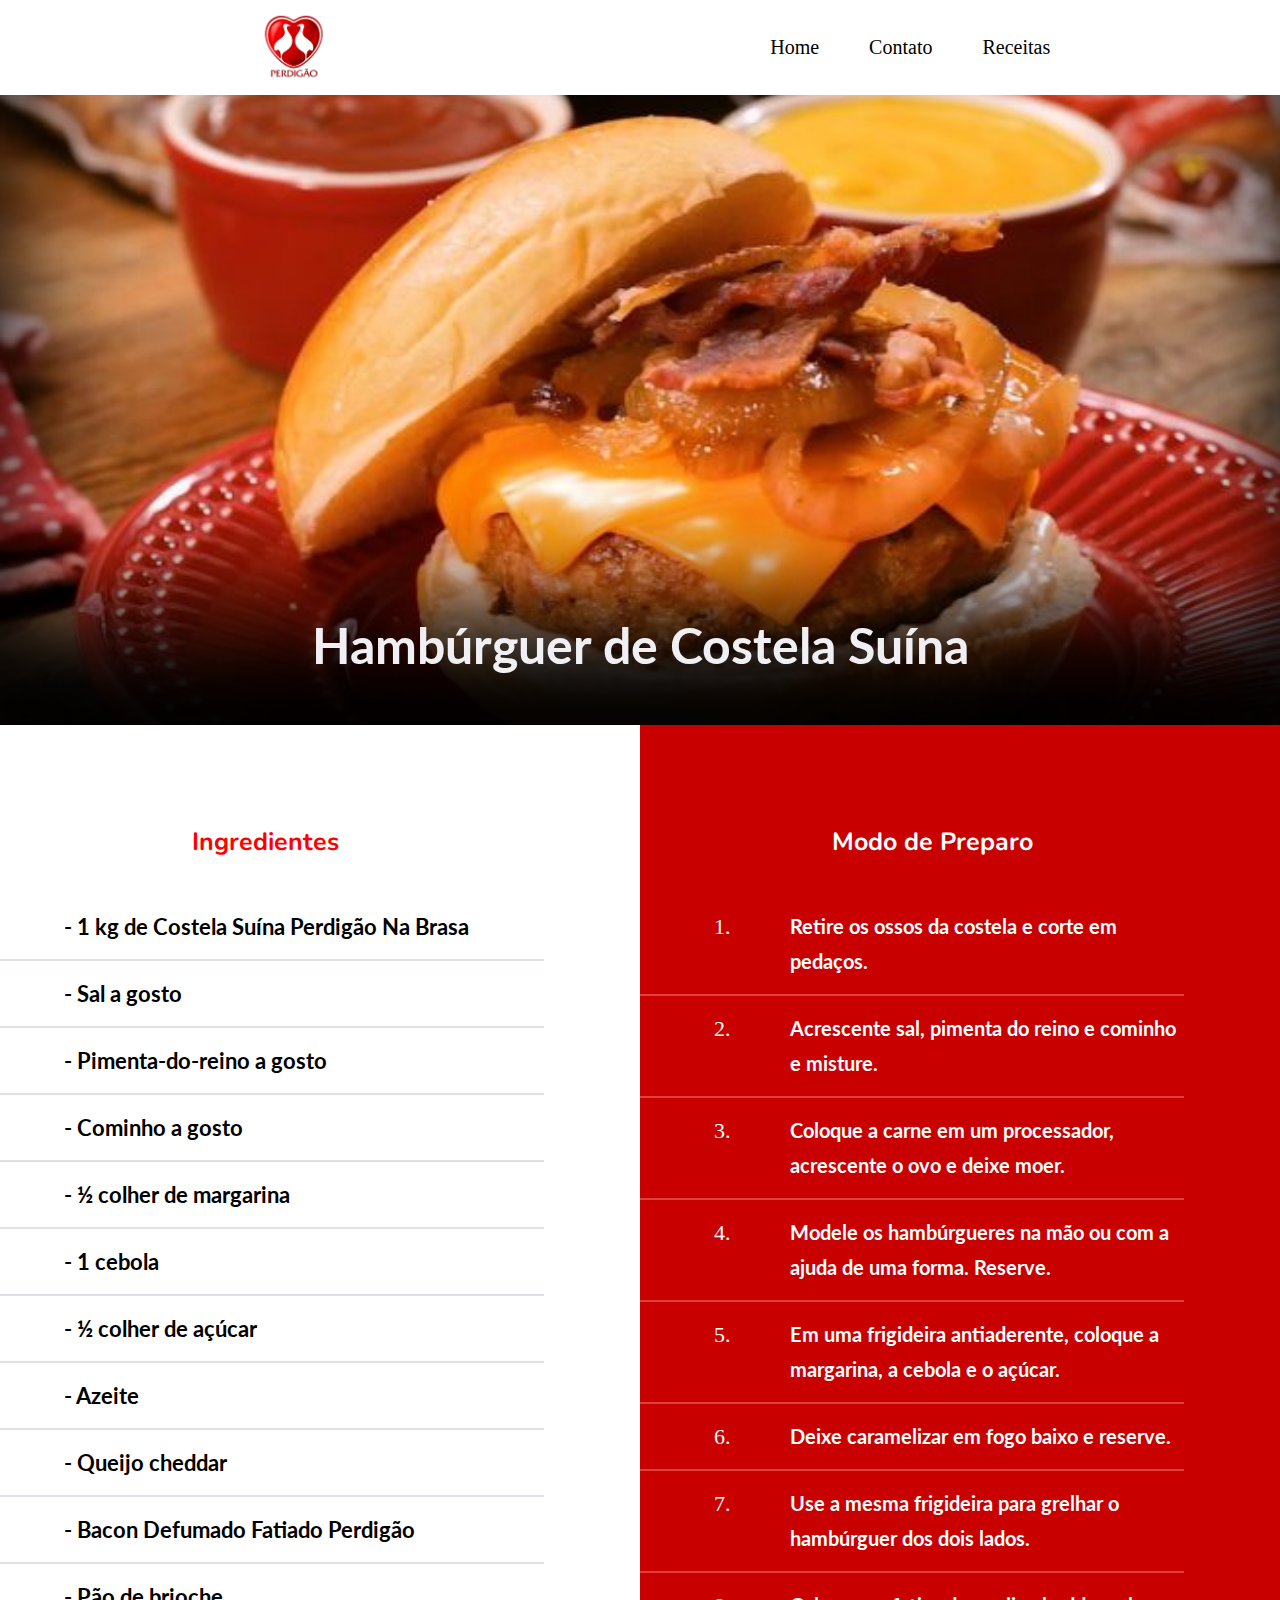
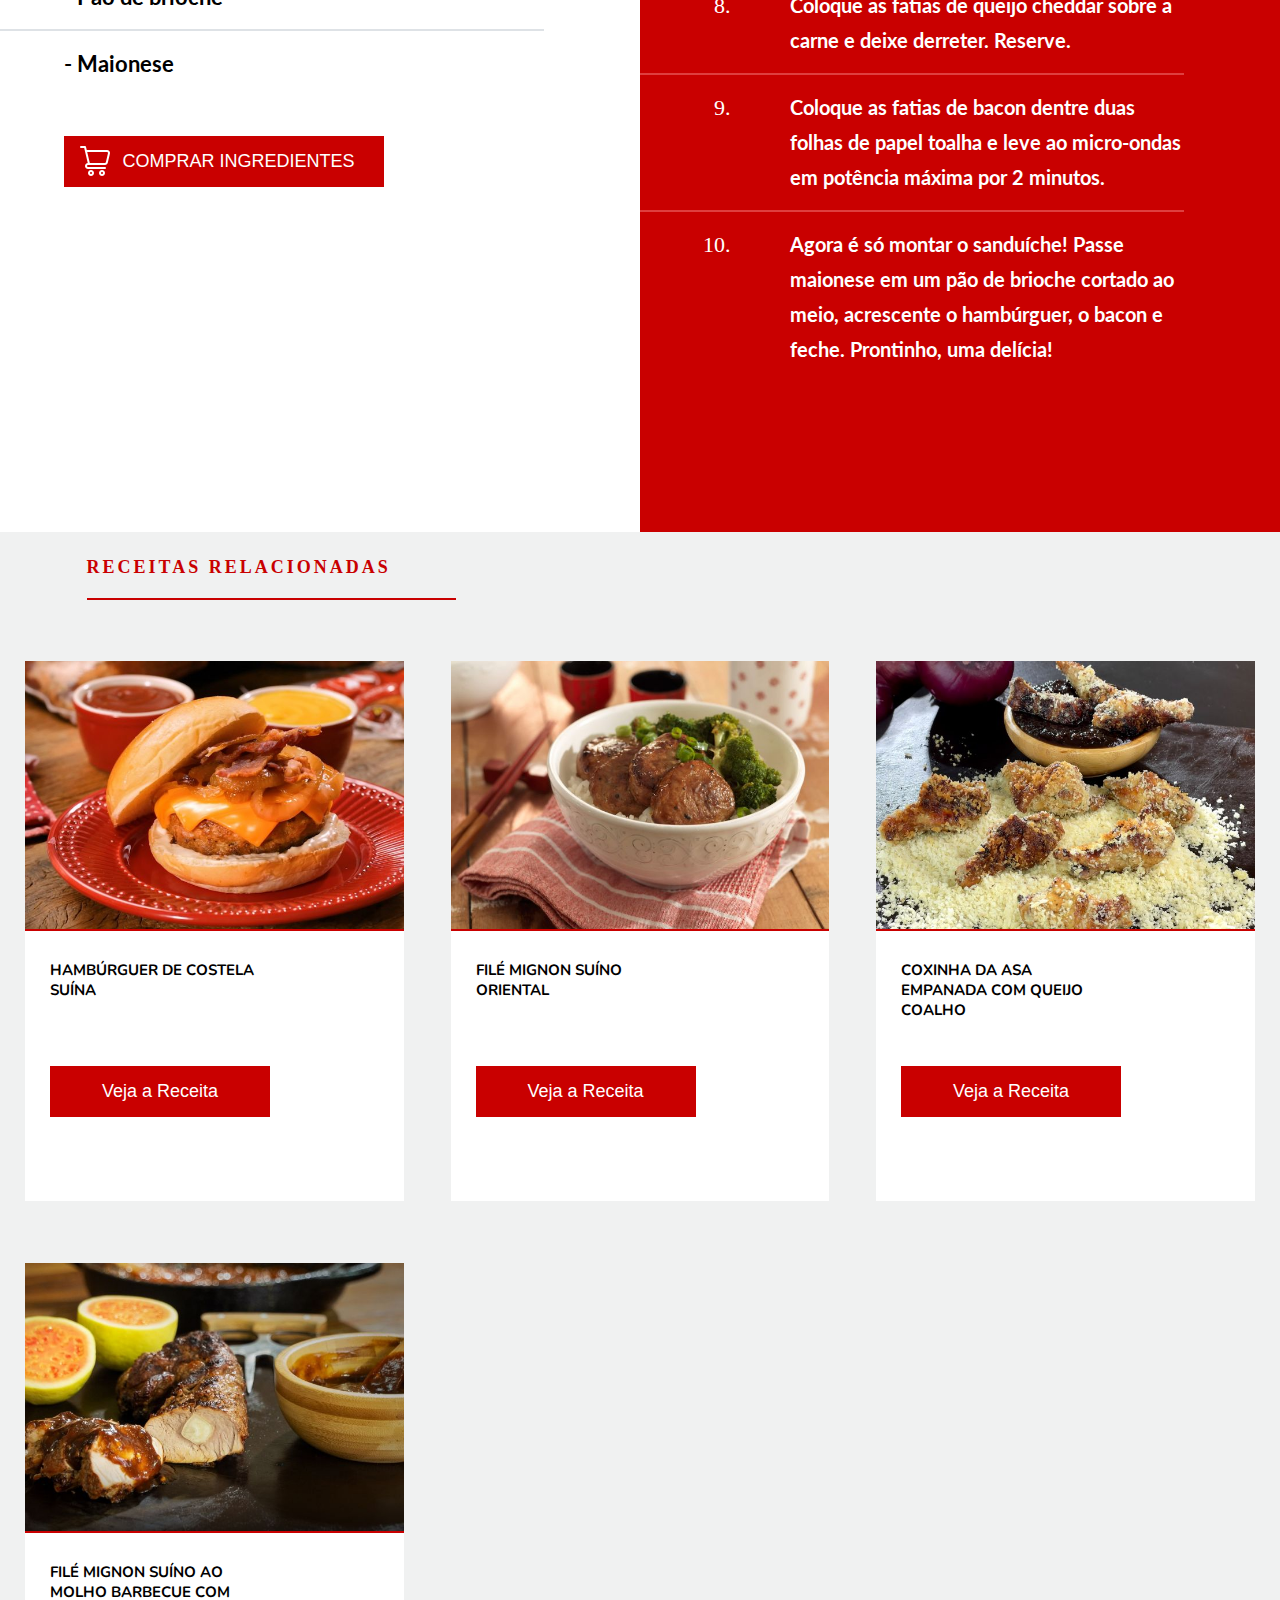
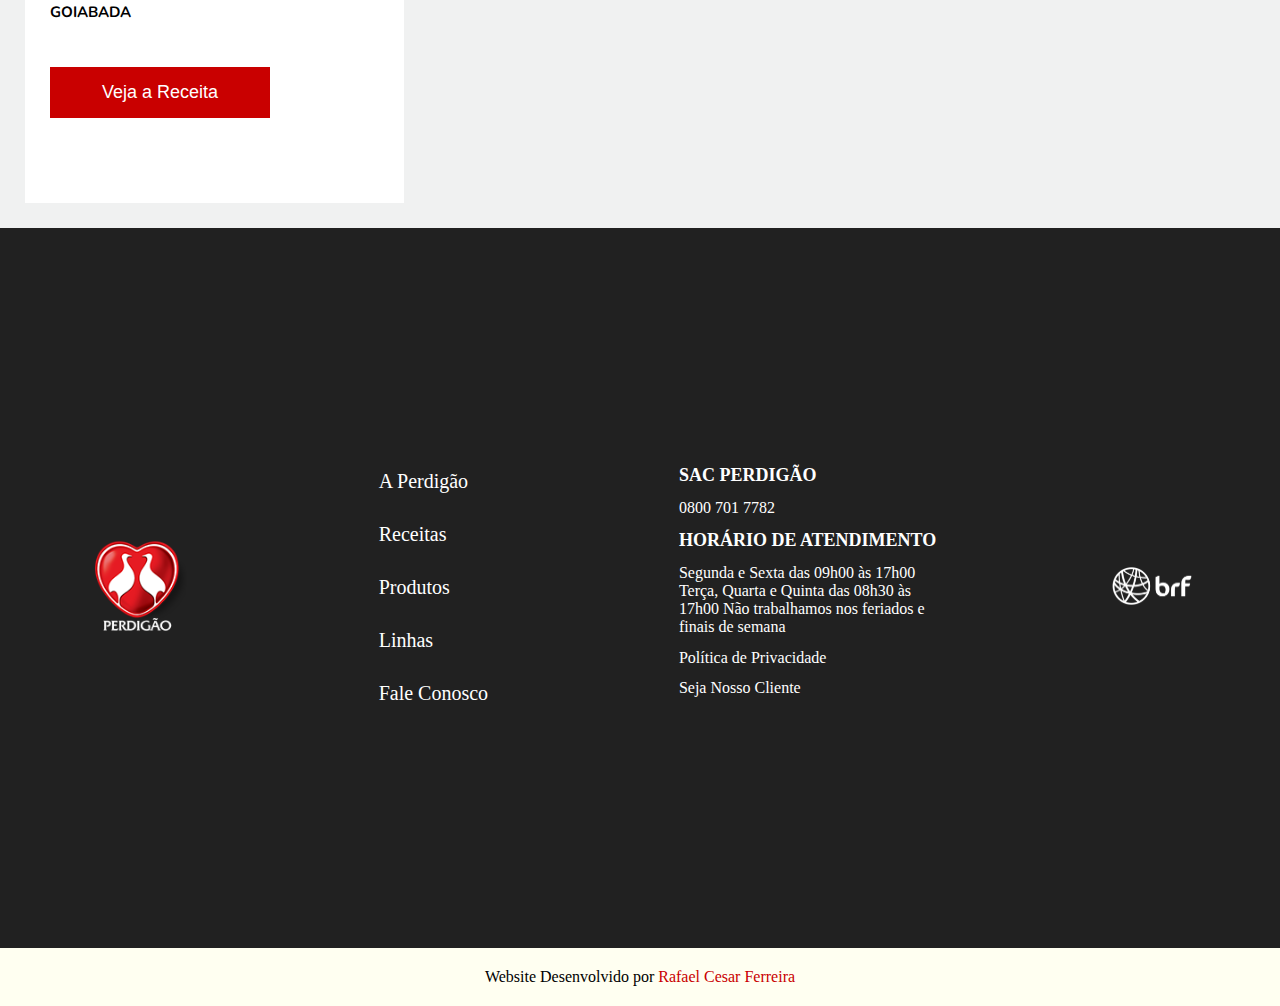
<file: paginas_receitas/hamburguer.html>
<!DOCTYPE html>
<html lang="pt-br">
<head>
    <meta charset="UTF-8">
    <meta http-equiv="X-UA-Compatible" content="IE=edge">
    <meta name="viewport" content="width=device-width, initial-scale=1.0">
    <link rel="stylesheet" href="../css/estilo.css">
    <link rel="preconnect" href="https://fonts.googleapis.com">
    <link href="https://fonts.googleapis.com/css2?family=Asap&family=Lato:wght@100&family=Nunito:wght@200&family=Yellowtail&display=swap" rel="stylesheet">
    <title>Document</title>
</head>
<body>
    
<header>

        <nav>

            <div class="logo-header">

                <a href="../index.html"><img src="../imagens/logo-header.png" alt="" width="80px"></a>

            </div>

            <ul>

                <li> <a href=""> Home </a> </li>

                <li> <a href=""> Contato </a> </li>

                <li> <a href=""> Receitas </a> </li>

            </ul>

        </nav>

</header>

<section class="banner-hamburguer">
        
       <h1> Hambúrguer de Costela Suína </h1>

</section>

<section class="conteudo">

    <div class="ingredientes">

        <div class="container-ingredientes">

        <h1> Ingredientes </h1>

        <ul>

            <li><h3> - 1 kg de Costela Suína Perdigão Na Brasa</h3></li>

            <hr>

            <li><h3> - Sal a gosto</h3></li>

            <hr>

            <li><h3> - Pimenta-do-reino a gosto</h3></li>

            <hr>

            <li><h3> - Cominho a gosto</h3></li>

            <hr>

            <li><h3> - ½ colher de margarina</h3></li>

            <hr>

            <li><h3> - 1 cebola</h3></li>

            <hr>

            <li><h3> - ½ colher de açúcar</h3></li>

            <hr>

            <li><h3> - Azeite</h3></li>

            <hr>

            <li><h3> - Queijo cheddar</h3></li>

            <hr>

            <li><h3> - Bacon Defumado Fatiado Perdigão</h3></li>

            <hr>

            <li><h3> - Pão de brioche</h3></li>

            <hr>

            <li><h3> - Maionese</h3></li>

        </ul>

        <button><a href=""> <span><img src="../imagens/carrinho-carrinho.png" alt=""></span> Comprar Ingredientes</a></button>

    </div>

    </div>

    <div class="modo_preparo">

        <div class="container-modo_preparo">

            <h1> Modo de Preparo </h1>

            <ol>

                <li><h3> Retire os ossos da costela e corte em pedaços.</h3></li>
    
                <hr>
    
                <li><h3> 
                    Acrescente sal, pimenta do reino e cominho e misture.</h3></li>
    
                <hr>
    
                <li><h3> 
                    
Coloque a carne em um processador, acrescente o ovo e deixe moer.</h3></li>
    
                <hr>
    
                <li><h3> 
                    Modele os hambúrgueres na mão ou com a ajuda de uma forma. Reserve.</h3></li>
    
                <hr>
    
                <li><h3> 
                   
Em uma frigideira antiaderente, coloque a margarina, a cebola e o açúcar.</h3></li>
    
                <hr>
    
                <li><h3> Deixe caramelizar em fogo baixo e reserve. </h3></li>

                    <hr>
    
                <li><h3> Use a mesma frigideira para grelhar o hambúrguer dos dois lados. </h3></li>

                    <hr>
    
                <li><h3> Coloque as fatias de queijo cheddar sobre a carne e deixe derreter. Reserve. </h3></li>

                    <hr>
    
                <li><h3> Coloque as fatias de bacon dentre duas folhas de papel toalha e leve ao micro-ondas em potência máxima por 2 minutos. </h3></li>

                    <hr>
    
                <li><h3> Agora é só montar o sanduíche! Passe maionese em um pão de brioche cortado ao meio, acrescente o hambúrguer, o bacon e feche. Prontinho, uma delícia! </h3></li>
    
            </ol>

        </div>

    </div>

</section>

<section class="catalogo-receitas">

    <h1> Receitas Relacionadas </h1>

    <hr>

    <div class="receitas">

        <div class="card">

            <figure>
                <img src="../imagens/img_receitas/hamburguer.jpeg" alt="">
                <figcaption>
                    <h3>Hambúrguer de Costela Suína</h3>
                    <button> <a href="">Veja a Receita</a> </button>
                </figcaption>
            </figure>

        </div>

        <div class="card">
            <figure>
                <img src="../imagens/img_receitas/filemignonsuino.jpeg" alt="">
                <figcaption>
                    <h3>Filé Mignon Suíno Oriental</h3>
                    <button> <a href="../paginas_receitas/filemignonsuino.html">Veja a Receita</a> </button>
                </figcaption>
            </figure>
            
        </div>

        <div class="card">
            <figure>
                <img src="../imagens/img_receitas/coxinha.jpeg" alt="">
                <figcaption>
                    <h3>Coxinha da Asa Empanada Com Queijo Coalho </h3>
                    <button> <a href="../paginas_receitas/coxinha.html">Veja a Receita</a> </button>
                </figcaption>
            </figure>
                        
        </div>

        <div class="card">
            <figure>
                <img src="../imagens/img_receitas/filemignon.jpeg" alt="">
                <figcaption>
                    <h3>Filé Mignon Suíno Ao Molho Barbecue Com Goiabada</h3>
                    <button> <a href="../paginas_receitas/filemignon.html">Veja a Receita</a> </button>
                </figcaption>
            </figure>
                                    
        </div>
                     
    </div>

</section>

<div class="rodape">

    <div>

        <img src="../imagens/logo-footer.png" alt="" width="100px">

    </div>

    <div class="institucional">

        <ul>

            <li><a href="">A Perdigão</a></li>

            <li><a href="">Receitas</a></li>

            <li><a href="">Produtos</a></li>

            <li><a href="">Linhas</a></li>

            <li><a href="">Fale Conosco</a></li>

        </ul>

    </div>

    <div class="infos">

        <h1> Sac Perdigão </h1>

        <p> 0800 701 7782 </p>

        <h1> Horário de Atendimento </h1>

        <p>Segunda e Sexta das 09h00 às 17h00
            Terça, Quarta e Quinta das 08h30 às 17h00
            Não trabalhamos nos feriados e finais de semana</p>

            <p><a href="">Política de Privacidade</a></p>

            <p><a href="">Seja Nosso Cliente</a></p>
        
    </div>

    <div class="logo_2">
        <img src="../imagens/logo-brf.png" alt="" width="80px"> 
    </div>

</div>

<footer>

    <p>Website Desenvolvido por <a href="https://github.com/rafaelcf00">Rafael Cesar Ferreira</a></p>

</footer>

</body>
</html>
</file>
<file: css/estilo.css>
* {

    padding: 0;
    margin: 0;
    box-sizing: border-box;
}

header {

    background-color: white;
    padding-left: 20%;
    padding-top: 5px;
    padding-bottom: 5px;
}

.logo-header a {

    display: flex;
    align-items: center;
}

nav {

    background-color: white;
    width: 100%;
    display: flex;
    align-items: center;
    padding-right: 20%;
    padding-top: 5px;
    padding-bottom: 5px;
}

nav ul {

    display: flex;
    width: 100%;
    justify-content: flex-end;
    list-style-type: none;
}

nav ul li {

    padding-right: 25px;
    padding-left: 25px;
}

nav ul li a {

    text-decoration: none;
    color: black;
    font-size: 20px;
}

nav ul li a:hover {

    color: #c90000;
}

section.banner {

    background-image: url(../imagens/img_receitas/parmegiana.png);
    height: 70vh;
    width: 100%;
    background-size:  cover;
    background-position: center;   
    background-attachment: fixed;
    position: relative;
    display: flex;
    justify-content: center;
    box-shadow:-0px -110px 110px 6px black inset;
}

section.banner-coxinha {

    background-image: url(../imagens/img_receitas/coxinha.jpeg);
    height: 70vh;
    width: 100%;
    background-size:  cover;
    background-position: top;   
    background-attachment: fixed;
    position: relative;
    display: flex;
    justify-content: center;
    box-shadow:-0px -110px 110px 6px black inset;
}

section.banner-filemignon {

    background-image: url(../imagens/img_receitas/filemignon.jpeg);
    height: 70vh;
    width: 100%;
    background-size:  cover;
    background-position: center;   
    background-attachment: fixed;
    position: relative;
    display: flex;
    justify-content: center;
    box-shadow:-0px -110px 110px 6px black inset;
}

section.banner-filemignonsuino {

    background-image: url(../imagens/img_receitas/filemignonsuino.jpeg);
    height: 70vh;
    width: 100%;
    background-size:  cover;
    background-position: center;   
    background-attachment: fixed;
    position: relative;
    display: flex;
    justify-content: center;
    box-shadow:-0px -110px 110px 6px black inset;
}

section.banner-hamburguer {

    background-image: url(../imagens/img_receitas/hamburguer.jpeg);
    height: 70vh;
    width: 100%;
    background-size:  cover;
    background-position: center;   
    background-attachment: fixed;
    position: relative;
    display: flex;
    justify-content: center;
    box-shadow:-0px -110px 110px 6px black inset;
}


section.banner h1 {

    position: absolute;
    bottom: 50px;
    color: #F0EFF4;
    font-size: 50px;
    font-family: 'Lato', sans-serif;
}

section.banner-coxinha h1 {

    position: absolute;
    bottom: 50px;
    color: #F0EFF4;
    font-size: 50px;
    font-family: 'Lato', sans-serif;
}

section.banner-filemignon h1 {

    position: absolute;
    bottom: 50px;
    color: #F0EFF4;
    font-size: 50px;
    font-family: 'Lato', sans-serif;
}

section.banner-filemignonsuino h1 {

    position: absolute;
    bottom: 50px;
    color: #F0EFF4;
    font-size: 50px;
    font-family: 'Lato', sans-serif;
}

section.banner-hamburguer h1 {

    position: absolute;
    bottom: 50px;
    color: #F0EFF4;
    font-size: 50px;
    font-family: 'Lato', sans-serif;
}

section.conteudo {

    display: flex;
    height: auto;
}

.ingredientes {

    width: 50%;
    display: flex;
    flex-direction: column;
    background-color: #fff;
}

.container-ingredientes {

    margin-top: 100px;
}

.container-modo_preparo {

    margin-top: 100px;
}

.ingredientes h1 {

    color: red;
    font-size: 25px;
    font-family: 'Nunito', sans-serif;
    margin-bottom: 50px;
    text-indent: 30%;
}

.ingredientes h3 {

    margin-left: 10%;
    margin-bottom: 15px;
    font-family: 'Lato', sans-serif;
    font-size: 22px;
    width: 500px;
    line-height: 35px;
}

.container-ingredientes button {

    margin-left: 10%;
    margin-top: 40px;
    padding: 15px;
    background-color: #c90000;
    border: none;
    position: relative;
    width: 50%;
    transition: all 0.5s;
    cursor: pointer;
}

.container-ingredientes button span {

    position: absolute;
    left: 15px;
    bottom: 5px;
}

.container-ingredientes button a {

    color: white;
    text-decoration: none;
    font-size: 18px;
    margin-left: 10%;
    text-transform: uppercase;
}

.container-ingredientes button:hover {

    background-color: #5c0000f8;
    cursor: pointer;
    transform: scale(1.1);
}

.modo_preparo {

    width: 50%;
    display: flex;
    flex-direction: column;
    background-color: #c90000;
    padding-bottom: 150px;
}

.modo_preparo h1 {

    color: white;
    font-size: 25px;
    font-family: 'Nunito', sans-serif;
    margin-bottom: 50px;
    text-indent: 30%;
}

.modo_preparo h3 {

    margin-left: 10%;
    width: 400px;
    margin-bottom: 15px;
    font-family: 'Lato', sans-serif;
    font-size: 20px;
    color: white;
    line-height: 35px;
}

.container-ingredientes hr {

    border: 1px solid #dee2e6;
    width: 85%;
    margin-bottom: 15px;
}

.container-modo_preparo hr {

    border: 1px solid rgba(226, 74, 74, 0.849);
    width: 100%;
    margin-bottom: 15px;
    margin-left: -17.6%;
}

ol {

    margin-left: 15%;
    color: white;
    font-size: 22px;
}

section.catalogo-receitas {

    width: 100%;
    height: auto;
    background-color: #f0f1f1;
    padding: 25px;
}

section.catalogo-receitas h1 {

    color: #c90000;
    text-transform: uppercase;
    font-size: 18px;
    margin-left: 5%;
    width: 30%;
    margin-bottom: 20px;
    letter-spacing: 3px;
}

section.catalogo-receitas hr {

    border: 1px solid #c90000;
    margin-left: 5%;
    width: 30%;
}

.receitas {

    width: 100%;
    display: flex;
    flex-wrap: wrap;
    justify-content: space-between;
}

.card figure img {

    
    width: 100%;
    height: 30vh;
    border-bottom: 2px solid #c90000;
}

.card figure img:hover {

    
    width: 100%;
    height: 30vh;
    border-bottom: 2px solid #c90000;
}

.card {

    height: 60vh;
    margin-top: 5%;
    background-color: white;
    transition: all 0.5s;
    cursor: pointer;
}

.card:hover {

    transform: scale(1.1);
    opacity: 0.7;
}

section.catalogo-receitas figcaption {

    width: 100%;
    padding: 25px;
}

section.catalogo-receitas figcaption h3 {

    text-transform: uppercase;
    width: 220px;
    font-size: 15px;
    font-family: 'Nunito', sans-serif;
    color: black;
    height: 40px;
}

section.catalogo-receitas figcaption button {

    padding: 15px;
    background-color: #c90000;
    border: none;
    cursor: pointer;
    width: 220px;
    margin-top: 20%;
    margin-left: 0px;
}


section.catalogo-receitas figcaption  button a {

    color: white;
    text-decoration: none;
    font-size: 18px;
    text-transform: none;
}

.rodape {

    width: 100%;
    background-color: rgba(0, 0, 0, 0.87);
    height: 80vh;
    display: flex;
    justify-content: space-around;
    align-items: center;
}

.institucional ul {

    list-style-type: none;
}

.institucional ul li {

    padding: 15px;
}

.institucional ul li a {

    text-decoration: none;
    color: white;
    font-size: 20px;
}

.institucional ul li a:hover {

    color: #c90000;
}

.infos h1 {

    color: white;
    text-transform: uppercase;
    font-size: 18px;
    margin-bottom: 5%;
}

.infos p {

    width: 250px;
    color: white;
    margin-bottom: 5%;
}

.infos a {

    color: white;
    text-decoration: none;
}

footer {

    display: flex;
    flex-direction: row;
    justify-content: center;
    align-items: center;
    background-color: #FFFFF1;
    width:100%;
    padding:20px;
}

footer a {

    color: #c90000;
    text-decoration: none;
}

@media(max-width: 575.98px) {

header {

    padding-left: 0%;
}

nav {

    padding-right: 0%;
}
    
nav ul li {

    padding-right: 15px;
    padding-left: 15px;
}

section.conteudo {

    display: flex;
    flex-direction: column;
    height: auto;
}

.ingredientes {

     width: 100%;
}

.container-ingredientes button {

    margin-left: 10%;
    margin-top: 40px;
    padding: 15px;
    width: 70%;
    margin-bottom: 5%;
}
    
.container-ingredientes button span {
    
    position: absolute;
    left: 15px;
    bottom: 5px;
}
    
.container-ingredientes button a {
    
    font-size: 18px;
    margin-left: 10%;
}

.modo_preparo {

    width: 100%;
}

.modo_preparo h1 {

    font-size: 25px;
    font-family: 'Nunito', sans-serif;
    margin-bottom: 50px;
    text-indent: 30%;
}
    
.modo_preparo h3 {
    
    margin-left: 2%;
    width: 300px;
    margin-bottom: 15px;
    font-family: 'Lato', sans-serif;
    font-size: 20px;
    line-height: 35px;    
}
    
.container-ingredientes hr {

    border: 1px solid #dee2e6;
    width: 85%;
    margin-bottom: 15px;   
}
    
.container-modo_preparo hr {
        
    border: 1px solid rgba(226, 74, 74, 0.849);
    width: 100%;
    margin-bottom: 15px;
    margin-left: -17.6%;
}
    
ol {
    
    margin-left: 15%;
    font-size: 22px;
}

section.catalogo-receitas h1 {

    text-transform: uppercase;
    font-size: 18px;
    margin-left: 5%;
    width: 500px;
    margin-bottom: 20px;
    letter-spacing: 3px;
}
    
section.catalogo-receitas hr {
    
    border: 1px solid #c90000;
    margin-left: 5%;
    width: 80%;
    margin-bottom: 10%;
}

.rodape {

    width: 100%;
    background-color: rgba(0, 0, 0, 0.87);
    height: 120vh;
    display: flex;
    flex-direction: column;
    align-items: flex-start;
    justify-content: flex-start;
    padding: 25px;
}

.institucional {

    margin-top: 5%;
    margin-left: 0;
}

.infos {

    margin-top: 5%;
    margin-bottom: 5%;
    margin-left: 3.5%;
}
    
.logo_2 {

    margin-left: 3.5%;
}
    
}
</file>
